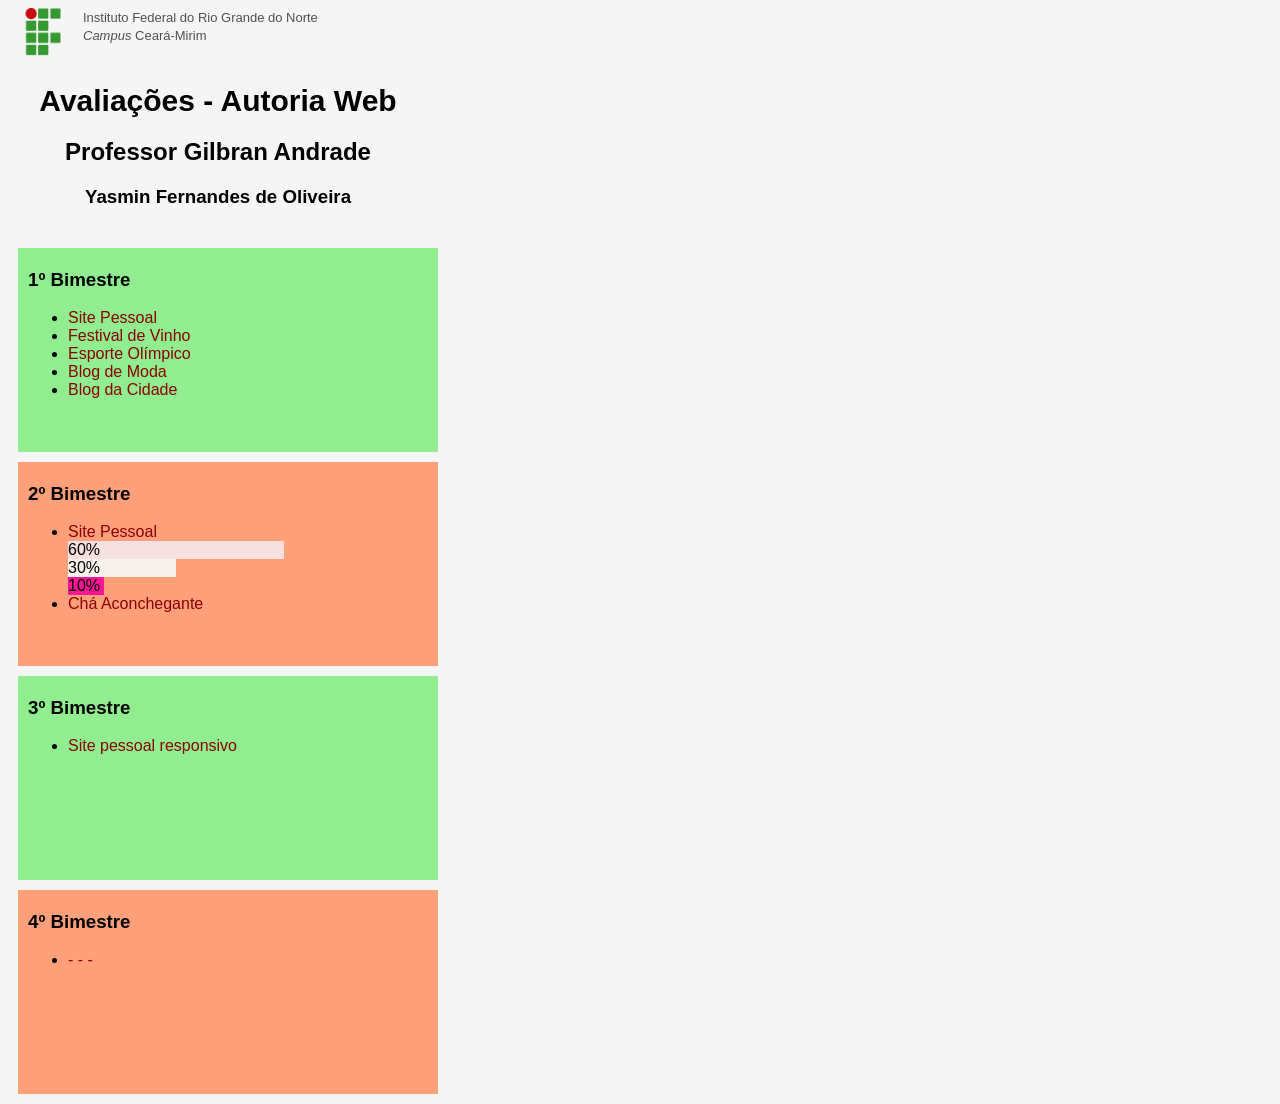
<file: index.html>
<!DOCTYPE html>
<html>
<head>
    <title>Avaliação</title>
    <link rel='stylesheet' href='style.css'>
</head>
<body>
    <div class="topo">
        <img class="logo" src="images/if_small.png">
        <span class="ifrn">Instituto Federal do Rio Grande do Norte</span><br>
        <span class="ifrn"><em>Campus</em> Ceará-Mirim</span>
    </div>
    <div class="titulo">
        <h1>Avaliações - Autoria Web</h1>
        <h2>Professor Gilbran Andrade</h2>
        <h3>Yasmin Fernandes de Oliveira </h4>
    </div>
    <div class="bimestre bimImpar">
        <h3>1º Bimestre</h3>
        <ul>
            <li><a href="bimestre1/paginaPessoal/index.html" target="_blank">Site Pessoal</a></li>
            <li><a href="bimestre1/festivalDeVinho/index.html" target="_blank">Festival de Vinho</a></li>
            <li><a href="bimestre1/esporteOlimpico/index.html" target="_blank">Esporte Olímpico</a></li>
            <li><a href="bimestre1/blogDeModa/index.html" target="_blank">Blog de Moda</a></li>
            <li><a href="bimestre1/blogDaCidade/index.html" target="_blank">Blog da Cidade</a></li>
        </ul>
    </div>
    <div class="bimestre bimPar">
        <h3>2º Bimestre</h3>
        <ul>
            <li><a href="bimestre2/paginaPessoal/index.html" target="_blank">Site Pessoal</a>
                <div class="cor1">60%</div>
                <div class="cor2">30%</div>
                <div class="cor3">10%</div>
                <li><a href="bimestre2/chaAconchegante/index.html" target="_blank">Chá Aconchegante</a>
            </li>
            
        </ul>
        
    </div>
    <div class="bimestre bimImpar">
        <h3>3º Bimestre</h3>
        <ul>
            <li><a href="bimestre3/pagina/index.html">Site pessoal responsivo</a></li>
        </ul>
    </div>
    <div class="bimestre bimPar">
        <h3>4º Bimestre</h3>
        <ul>
            <li><a href="#">- - -</a></li>
        </ul>
    </div>
</body>
</html>
</file>
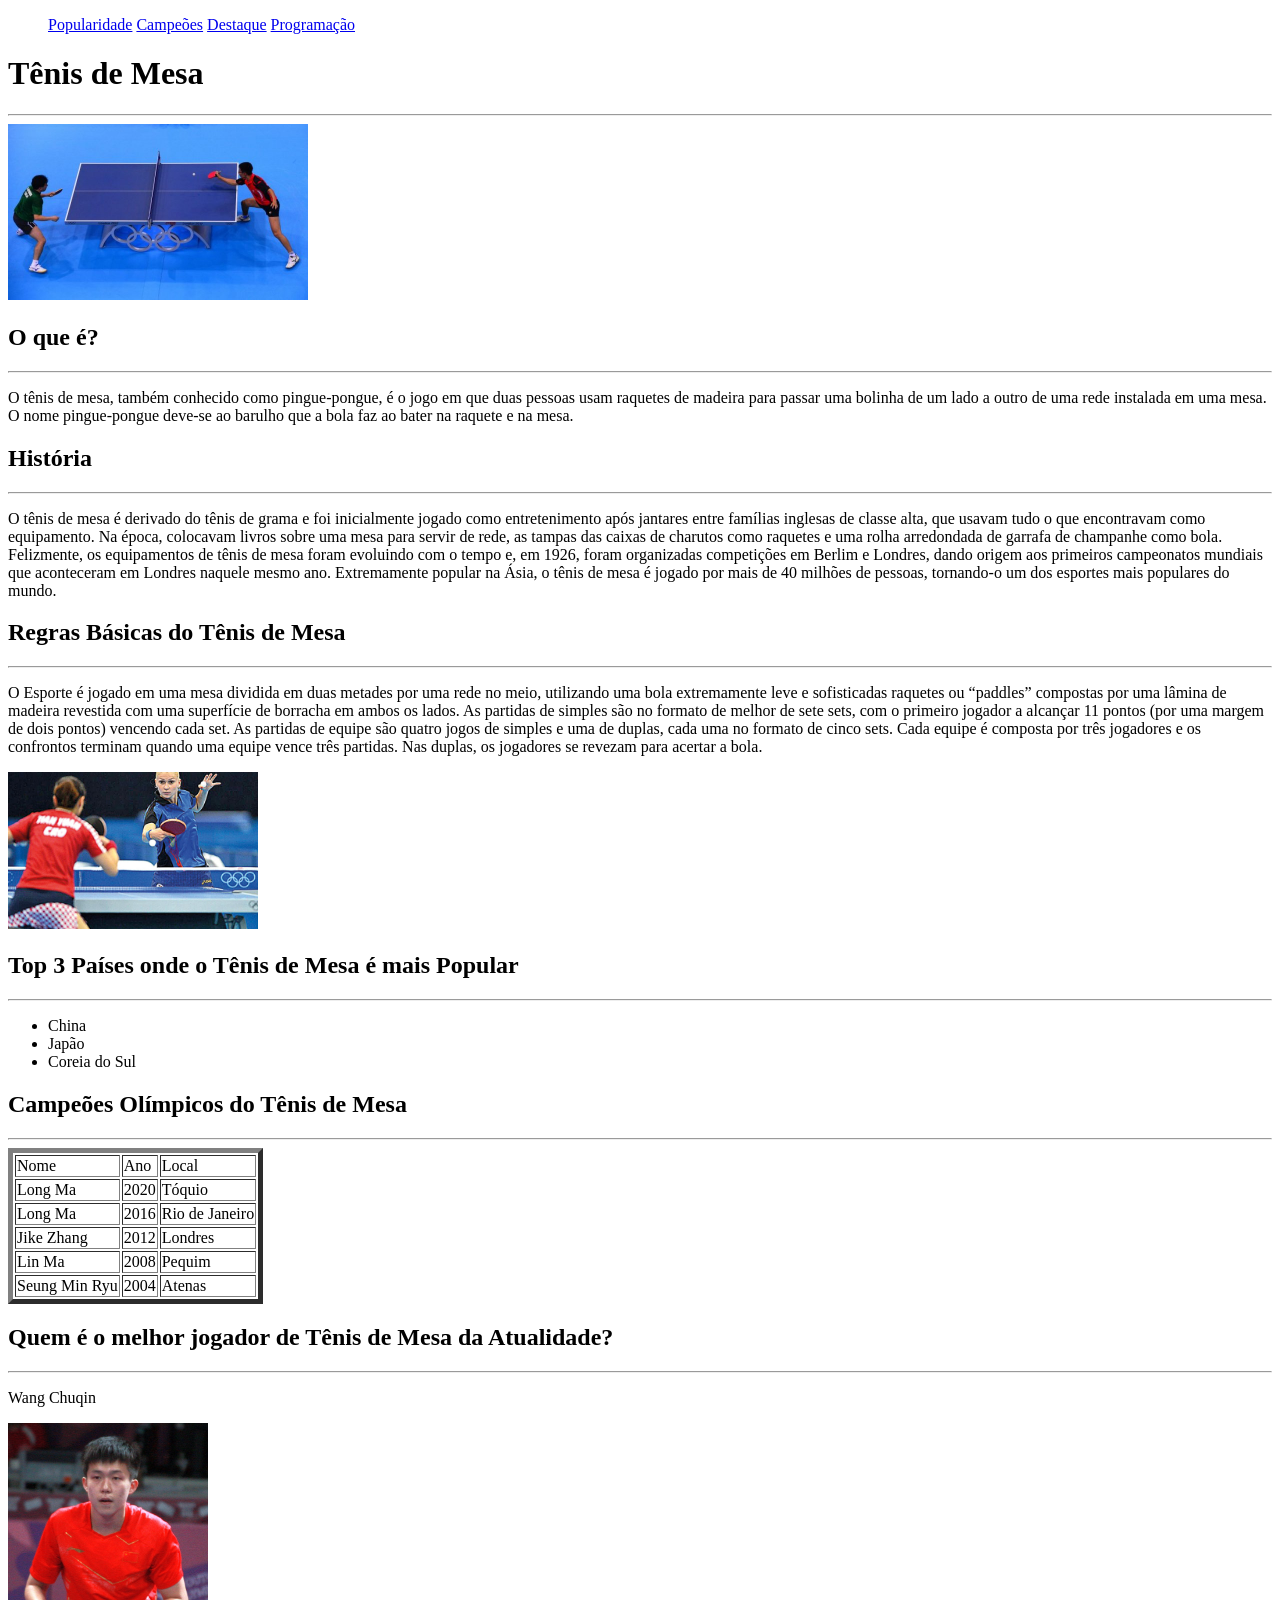
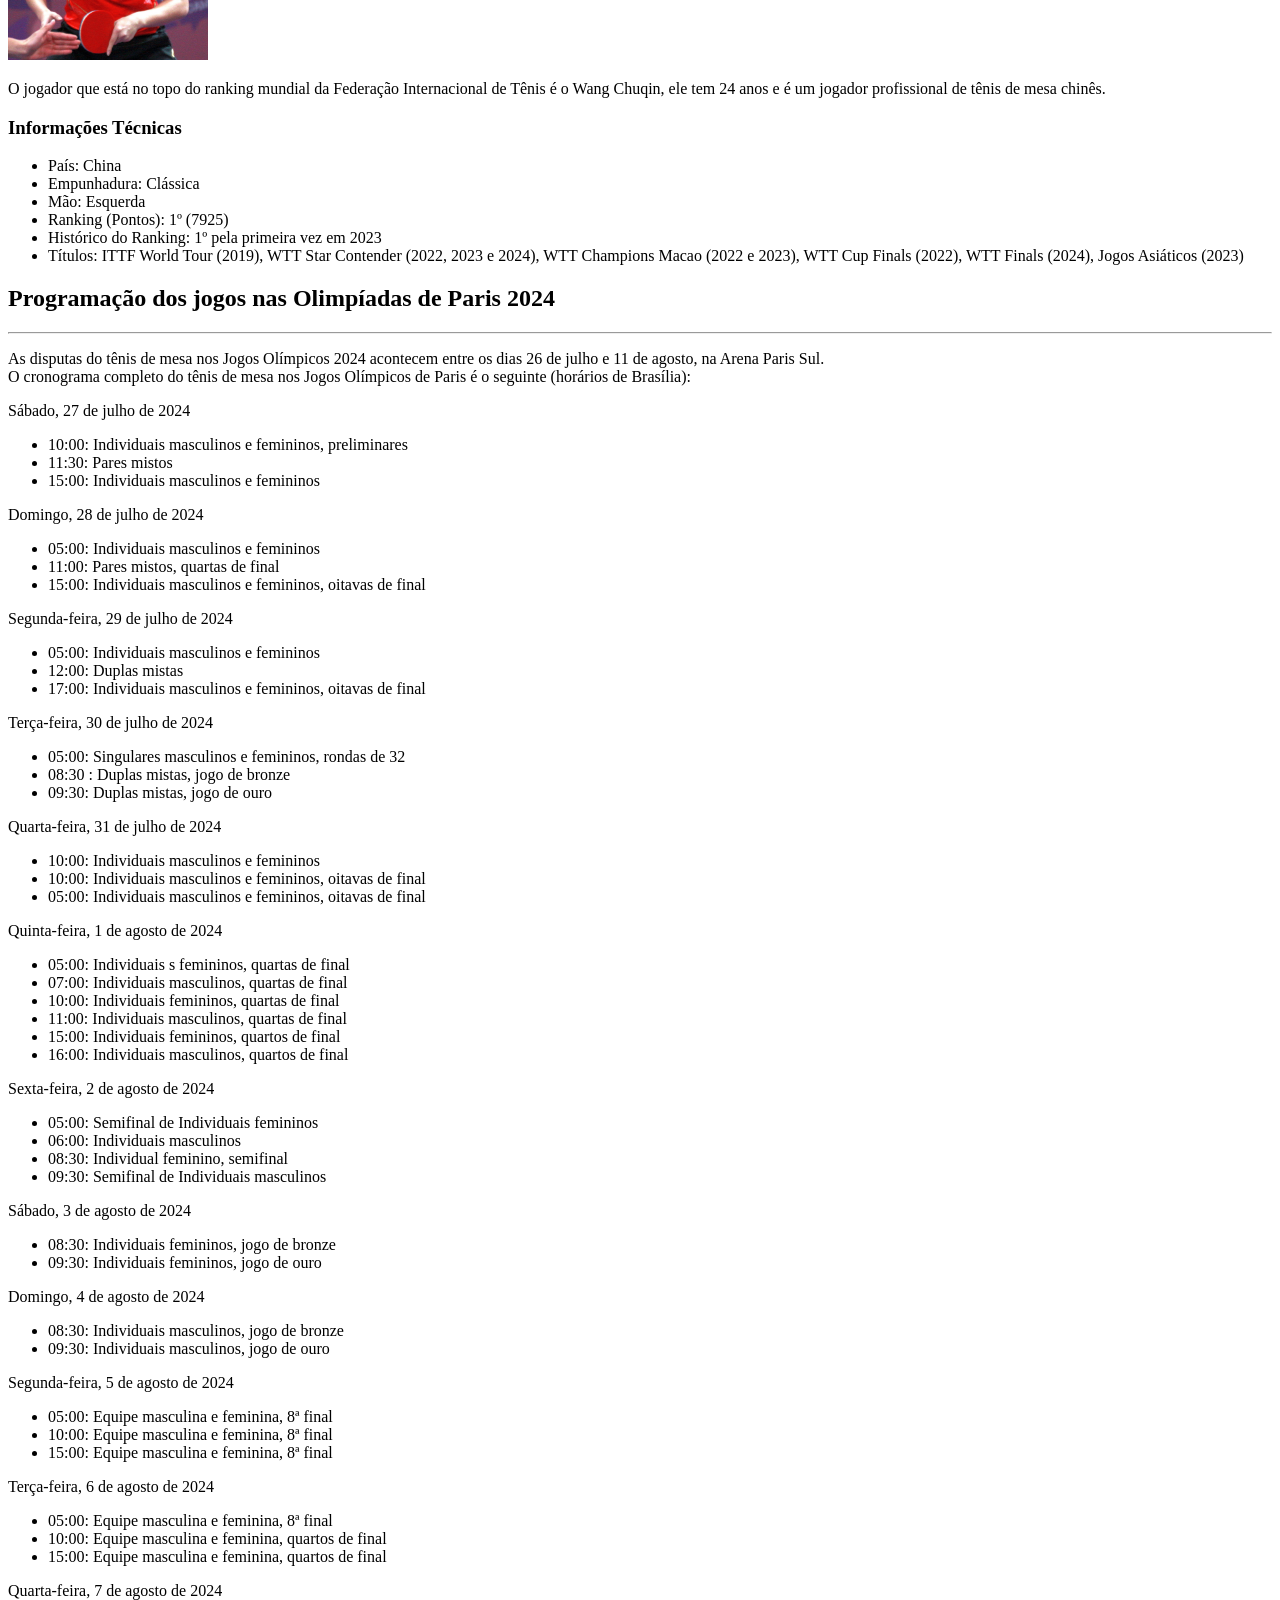
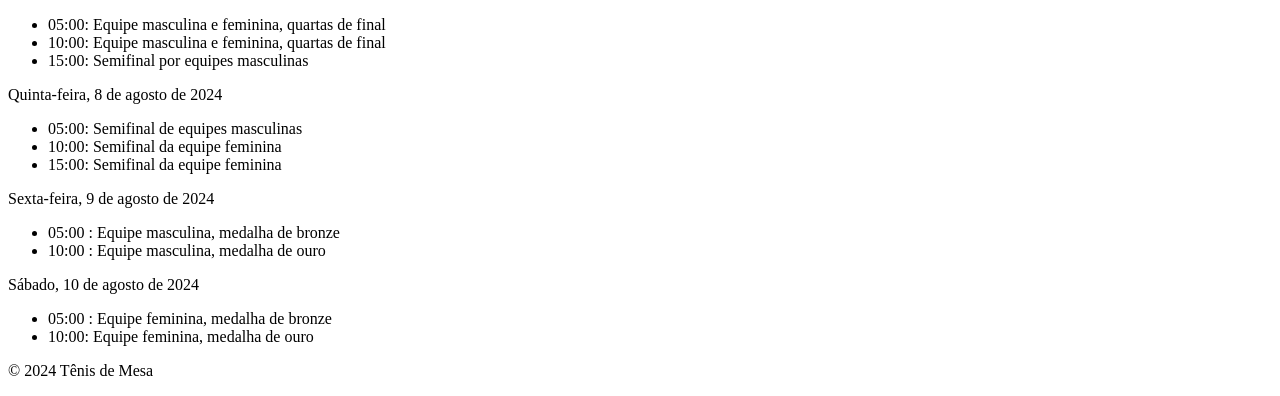
<file: bimestre1/esporteOlimpico/index.html>
<!DOCTYPE html>
<html lang="pt-br">
<head>
    <meta charset="UTF-8">
    <meta name="viewport" content="width=device-width, initial-scale=1.0">
    <title>Tênis de Mesa</title>
</head>
<body>
    <nav>
        <ul>
            <a href="#popularidade">Popularidade</a>
            <a href="#campeoes">Campeões</a>
            <a href="#destaque">Destaque</a>
            <a href="#programacao">Programação</a>
        </ul>
    </nav>
    <header>
        <h1>Tênis de Mesa</h1> 
    </header>
    <hr>
    <img src="tenisdemesa.jpg" alt="ping-pong" width="300px">

        
    <section>
        <h2>O que é?</h2>
    <hr>
    <p>O tênis de mesa, também conhecido como pingue-pongue, é o jogo em que duas pessoas usam raquetes 
        de madeira para passar uma bolinha de um lado a outro de uma rede instalada em uma mesa. 
        O nome pingue-pongue deve-se ao barulho que a bola faz ao bater na raquete e na mesa.
    </p>
    </section>
    
    <section>
        <h2>História</h2>
        <hr>
        <p>O tênis de mesa é derivado do tênis de grama e foi inicialmente jogado como entretenimento após jantares entre
             famílias inglesas de classe alta, que usavam tudo o que encontravam como equipamento. Na época, colocavam 
             livros sobre uma mesa para servir de rede, as tampas das caixas de charutos como raquetes e uma rolha 
             arredondada de garrafa de champanhe como bola. Felizmente, os equipamentos de tênis de mesa foram 
             evoluindo com o tempo e, em 1926, foram organizadas competições em Berlim e Londres, dando origem 
             aos primeiros campeonatos mundiais que aconteceram em Londres naquele mesmo ano. Extremamente popular
              na Ásia, o tênis de mesa é jogado por mais de 40 milhões de pessoas, tornando-o um dos esportes mais
             populares do mundo.
        </p>
    </section>

    <section>
        <h2>Regras Básicas do Tênis de Mesa</h2>
        <hr>
        <p>O Esporte é jogado em uma mesa dividida em duas metades por uma rede no meio, utilizando uma bola extremamente leve e sofisticadas raquetes ou “paddles” compostas por uma lâmina de madeira revestida com uma superfície de borracha em ambos os lados.
            As partidas de simples são no formato de melhor de sete sets, com o primeiro jogador a alcançar 11 pontos (por uma margem de dois pontos) vencendo cada set. As partidas de equipe são quatro jogos de simples e uma de duplas, cada uma no formato de cinco sets. Cada equipe é composta por três jogadores e os confrontos terminam quando uma equipe vence três partidas. Nas duplas, os jogadores se revezam para acertar a bola.</p>
            <img src="ping-pong.jpg" alt="jogo de Tênis de mesa" width="250">
    </section>

    <section id="popularidade">
        <h2>Top 3 Países onde o Tênis de Mesa é mais Popular</h2>
        <hr>
        <ul>
            <li>China</li>
            <li>Japão</li>
            <li>Coreia do Sul</li>
        </ul>
    </section>

    <section id="campeoes">
        <h2>Campeões Olímpicos do Tênis de Mesa</h2>
        <hr>
        <table border="5">
            <tr>
                <td>Nome</td>
                <td>Ano</td>
                <td>Local</td>
            </tr>
            <tr>
                <td>Long Ma</td>
                <td>2020</td>
                <td>Tóquio</td>
            </tr>
            <tr>
                <td>Long Ma</td>
                <td>2016</td>
                <td>Rio de Janeiro</td>
            </tr>
            <tr>
                <td>Jike Zhang</td>
                <td>2012</td>
                <td>Londres</td>
            </tr>
            <tr>
                <td>Lin Ma</td>
                <td>2008</td>
                <td>Pequim</td>
            
            </tr>
            <tr>
                <td>Seung Min Ryu</td>
                <td>2004</td>
                <td>Atenas</td>
            </tr>
    
        </table>
    
    </section>
    
    <section id="destaque">
        <h2>Quem é o melhor jogador de Tênis de Mesa da Atualidade?</h2>
        <hr>
        <p>Wang Chuqin</p>
        <img src="wang_chuqin.jpg" alt="Wang Chuqin" width="200">
        <p>
            O jogador que está no topo do ranking mundial da Federação Internacional de Tênis é o Wang Chuqin,
            ele tem 24 anos e é um jogador profissional de tênis de mesa chinês.
        </p>
        <h3>Informações Técnicas</h3>
        <ul>
            <li>País: China</li>
            <li>Empunhadura: Clássica</li>
            <li>Mão: Esquerda</li>
            <li>Ranking (Pontos): 1º (7925)</li>
            <li>Histórico do Ranking: 1º pela primeira vez em 2023</li>
            <li>Títulos: ITTF World Tour (2019), WTT Star Contender (2022, 2023 e 2024), WTT Champions Macao (2022 e 2023), WTT Cup Finals (2022), WTT Finals (2024), Jogos Asiáticos (2023)</li>
            </ul>

    </section>

    <section id="programacao">
        <h2>Programação dos jogos nas Olimpíadas de Paris 2024</h2>
        <hr>
        <p>As disputas do tênis de mesa nos Jogos Olímpicos 2024 acontecem entre os dias 26 de julho e 11 de agosto, na Arena Paris Sul.<br>
            O cronograma completo do tênis de mesa nos Jogos Olímpicos de Paris é o seguinte (horários de Brasília):</p>
        <p>Sábado, 27 de julho de 2024</p> 
    <ul>  
        <li>10:00: Individuais masculinos e femininos, preliminares</li>
        <li>11:30: Pares mistos</li>
        <li>15:00: Individuais masculinos e femininos</li>
    </ul>
    <p>Domingo, 28 de julho de 2024</p>
    <ul>
        <li>05:00: Individuais masculinos e femininos</li>
        <li>11:00: Pares mistos, quartas de final</li> 
        <li>15:00: Individuais masculinos e femininos, oitavas de final</li>
    </ul>
    <p>Segunda-feira, 29 de julho de 2024</p>
    <ul>
        <li>05:00: Individuais masculinos e femininos</li>
        <li>12:00: Duplas mistas</li>
        <li>17:00: Individuais masculinos e femininos, oitavas de final</li>
    </ul>
    <p>Terça-feira, 30 de julho de 2024</p>
    <ul>
        <li>05:00: Singulares masculinos e femininos, rondas de 32</li>
        <li>08:30 : Duplas mistas, jogo de bronze</li>
        <li>09:30: Duplas mistas, jogo de ouro</li>
    </ul>
    <p>Quarta-feira, 31 de julho de 2024</p>
    <ul>
        <li>10:00: Individuais masculinos e femininos</li>
        <li>10:00: Individuais masculinos e femininos, oitavas de final</li>
        <li>05:00: Individuais masculinos e femininos, oitavas de final</li>
    </ul>
    <p>Quinta-feira, 1 de agosto de 2024</p>
    <ul>
        <li>05:00: Individuais s femininos, quartas de final</li>
        <li>07:00: Individuais masculinos, quartas de final</li>
        <li>10:00: Individuais femininos, quartas de final</li>
        <li>11:00: Individuais masculinos, quartas de final</li>
        <li>15:00: Individuais femininos, quartos de final</li>
        <li>16:00: Individuais masculinos, quartos de final</li>
    </ul>
    <p>Sexta-feira, 2 de agosto de 2024</p>
    <ul>
        <li>05:00: Semifinal de Individuais femininos</li>
        <li>06:00: Individuais masculinos</li>
        <li>08:30: Individual feminino, semifinal</li>
        <li>09:30: Semifinal de Individuais masculinos</li>
    </ul>
    <p>Sábado, 3 de agosto de 2024</p>
    <ul>
        <li>08:30: Individuais femininos, jogo de bronze</li>
        <li>09:30: Individuais femininos, jogo de ouro</li>
    </ul>
    <p>Domingo, 4 de agosto de 2024</p>
    <ul>
        <li>08:30: Individuais masculinos, jogo de bronze</li>
        <li>09:30: Individuais masculinos, jogo de ouro</li>
    </ul>
    <p>Segunda-feira, 5 de agosto de 2024</p>
    <ul>
        <li>05:00: Equipe masculina e feminina, 8ª final</li>
        <li>10:00: Equipe masculina e feminina, 8ª final</li>
        <li>15:00: Equipe masculina e feminina, 8ª final</li>
    </ul>
    <p>Terça-feira, 6 de agosto de 2024</p>
    <ul>
        <li>05:00: Equipe masculina e feminina, 8ª final</li>
        <li>10:00: Equipe masculina e feminina, quartos de final</li>
        <li>15:00: Equipe masculina e feminina, quartos de final</li>
    </ul>
    <p>Quarta-feira, 7 de agosto de 2024</p>
    <ul>
        <li>05:00: Equipe masculina e feminina, quartas de final</li>
        <li>10:00: Equipe masculina e feminina, quartas de final</li>
        <li>15:00: Semifinal por equipes masculinas</li>
    </ul>
    <p>Quinta-feira, 8 de agosto de 2024</p>
    <ul>
        <li>05:00: Semifinal de equipes masculinas</li>
        <li>10:00: Semifinal da equipe feminina</li>
        <li>15:00: Semifinal da equipe feminina</li>
    </ul>
    <p>Sexta-feira, 9 de agosto de 2024</p>
    <ul>
        <li>05:00 : Equipe masculina, medalha de bronze</li>
        <li>10:00 : Equipe masculina, medalha de ouro</li>
    </ul>
    <p>Sábado, 10 de agosto de 2024</p>
    <ul>
        <li>05:00 : Equipe feminina, medalha de bronze</li>
        <li>10:00: Equipe feminina, medalha de ouro</li>
    </ul>

    </section>

    <footer>
        <p>&copy; 2024 Tênis de Mesa</p>
    </footer>
</body>
</html>
</file>
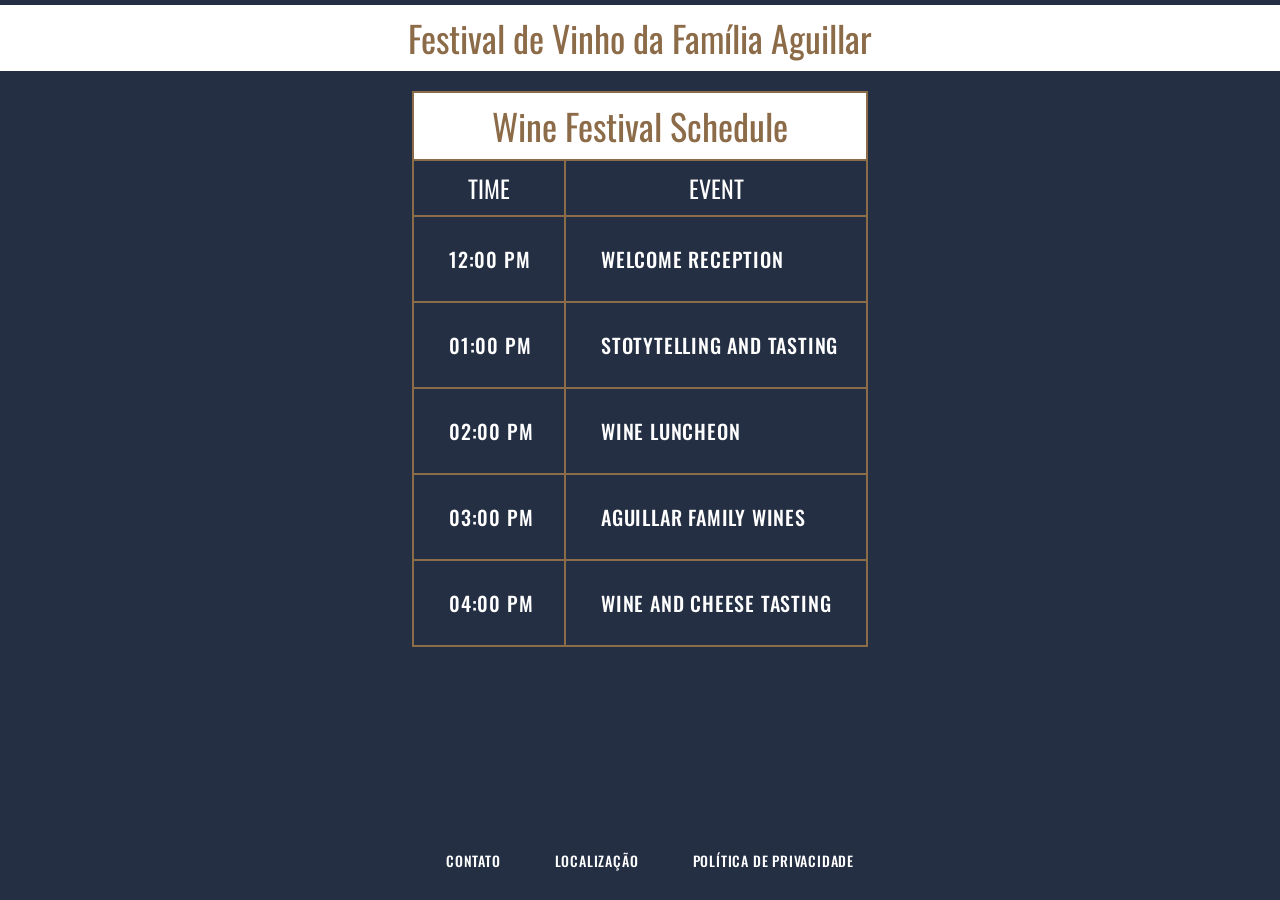
<file: bimestre1/festivalDeVinho/index.html>
<!DOCTYPE html>
<html>

<head>
  <meta charset="utf-8">
  <title>Festival de Vinho da Família Aguillar</title>
  <link rel="stylesheet" type="text/css" href="reset.css" />
  <link rel="stylesheet" type="text/css" href="style.css" />
  <link href="https://fonts.googleapis.com/css?family=Oswald" rel="stylesheet">
</head>

<body>
  <header>
    <h1>Festival de Vinho da Família Aguillar</h1>
  </header>
  
  <div class="container">
    <table>
        <thead>
            <tr>
                <th colspan="2">
                    <h1>Wine Festival Schedule</h1>
                </th>
            </tr>
            <tr>
                <th><h2>Time</h2></th>
                <th><h2>Event</h2></th>
            </tr>
        </thead>
        <tbody>
            <tr>
                <td class="left">
                    <h3>12:00 PM</h3>
                </td>
                <td>
                    <h3>Welcome Reception</h3>
                </td>
            </tr>
            <tr>
                <td class="left">
                    <h3>01:00 PM</h3>
                </td>
                <td>
                    <h3>Stotytelling and Tasting</h3>
                </td>
            </tr>
            <tr>
                <td class="left">
                    <h3>02:00 PM</h3>
                </td>
                <td>
                    <h3>Wine Luncheon</h3>
                </td>
            </tr>
            <tr>
                <td class="left">
                    <h3>03:00 PM</h3>
                </td>
                <td>
                    <h3>Aguillar Family Wines</h3>
                </td>
            </tr>
            <tr>
                <td class="left">
                    <h3>04:00 PM</h3>
                </td>
                <td>
                    <h3>Wine and Cheese Tasting</h3>
                </td>
            </tr>

        </tbody>
            
        </body>
    </table>

  </div>
  
  <footer>
    <h3>Contato</h3>
    <h3>Localização</h3>
    <h3>Política de Privacidade</h3>
  </footer>
</body>

</html>
</file>
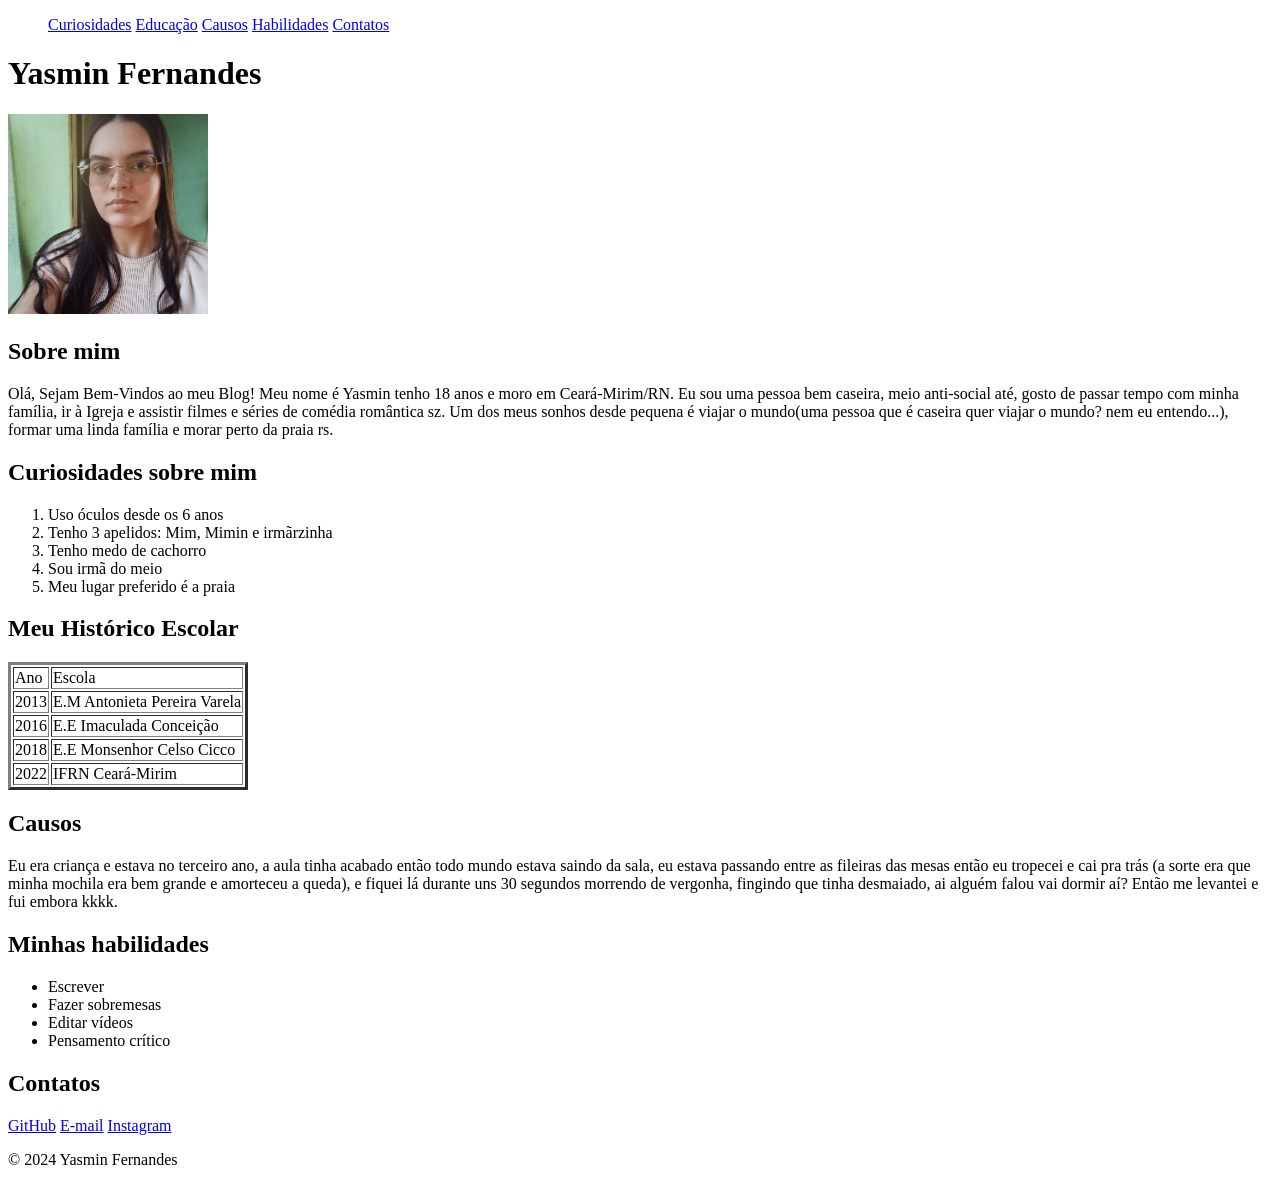
<file: bimestre1/paginaPessoal/index.html>
<!DOCTYPE html>
<html lang="en">
<head>
    <meta charset="UTF-8">
    <meta name="viewport" content="width=device-width, initial-scale=1.0">
    <title>Yasmin Fernandes</title>
</head>
<body>
    <nav>
        <ul>
            <a href="#curiosidades">Curiosidades</a>
            <a href="#historico">Educação</a>
            <a href="#causos">Causos</a>
            <a href="#habilidades">Habilidades</a>
            <a href="#contatos">Contatos</a>
        </ul>
    </nav>
    <header>
        <h1>Yasmin Fernandes</h1>
        <img src="minhafoto.jpg" alt="Yasmin" width="200">
    </header>

    <section>
        <h2>
            Sobre mim
        </h2>
        <p>Olá, Sejam Bem-Vindos ao meu Blog! Meu nome é Yasmin tenho 18 anos e moro em Ceará-Mirim/RN. Eu sou uma pessoa bem caseira, meio anti-social até,  gosto de passar tempo com minha família, ir à Igreja e assistir filmes e séries de comédia romântica sz. Um dos meus sonhos desde pequena é viajar o mundo(uma pessoa que é caseira quer viajar o mundo? nem eu entendo...), formar uma linda família e morar perto da praia rs.</p>

    </section>

    <section id="curiosidades">
        <h2>Curiosidades sobre mim </h2>
        <ol>
            <li>Uso óculos desde os 6 anos</li>
            <li>Tenho 3 apelidos: Mim, Mimin e irmãrzinha</li>
            <li>Tenho medo de cachorro</li>
            <li>Sou irmã do meio</li>
            <li>Meu lugar preferido é a praia</li>
        </ol>

    </section>

    <section id="historico">
        <h2>Meu Histórico Escolar</h2>
        <table border="3">
            <tr>
                <td>Ano</td>
                <td>Escola</td>
            </tr>
            <tr>
                <td>2013</td>
                <td>E.M Antonieta Pereira Varela</td>
                
            </tr>
            <tr>
                <td>2016</td>
                <td>E.E Imaculada Conceição</td>
            </tr>
            <tr>
                <td>2018</td>
                <td>E.E Monsenhor Celso Cicco</td>
            </tr>
            <tr>
                <td>2022</td>
                <td>IFRN Ceará-Mirim</td>
            </tr>

        </table>

    </section>
    <section id="causos">
        <h2>Causos</h2>
        <p>
            Eu era criança e estava no terceiro ano, a aula tinha acabado então todo mundo estava saindo da sala, eu estava passando entre as fileiras das mesas então eu tropecei e cai pra trás (a sorte era que minha mochila era bem grande e amorteceu a queda), e fiquei lá durante uns 30 segundos morrendo de vergonha, fingindo que tinha desmaiado, ai alguém falou vai dormir aí? Então me levantei e fui embora kkkk.


        </p>

    </section>
    <section id="habilidades">
        <h2>Minhas habilidades</h2>
        <ul>
            <li>Escrever</li>
            <li>Fazer sobremesas</li>
            <li>Editar vídeos</li>
            <li>Pensamento crítico</li>
        </ul>

    </section>

    <section id="contatos">
        <h2>Contatos</h2>
        <a href="https://github.com/Yasminsz" target="_blank">GitHub</a>
        <a href="mailto:yasmin.oliveira@escolar.ifrn.edu.br" target="_blank">E-mail</a>
        <a href="https://www.instagram.com/yasminf.e?igsh=MXN6Y2YzZW03ZHpwdg==" target="_blank">Instagram</a>
    </section>

    <footer>
        <p>&copy; 2024 Yasmin Fernandes</p>
    </footer>
</body>
</html>
</file>
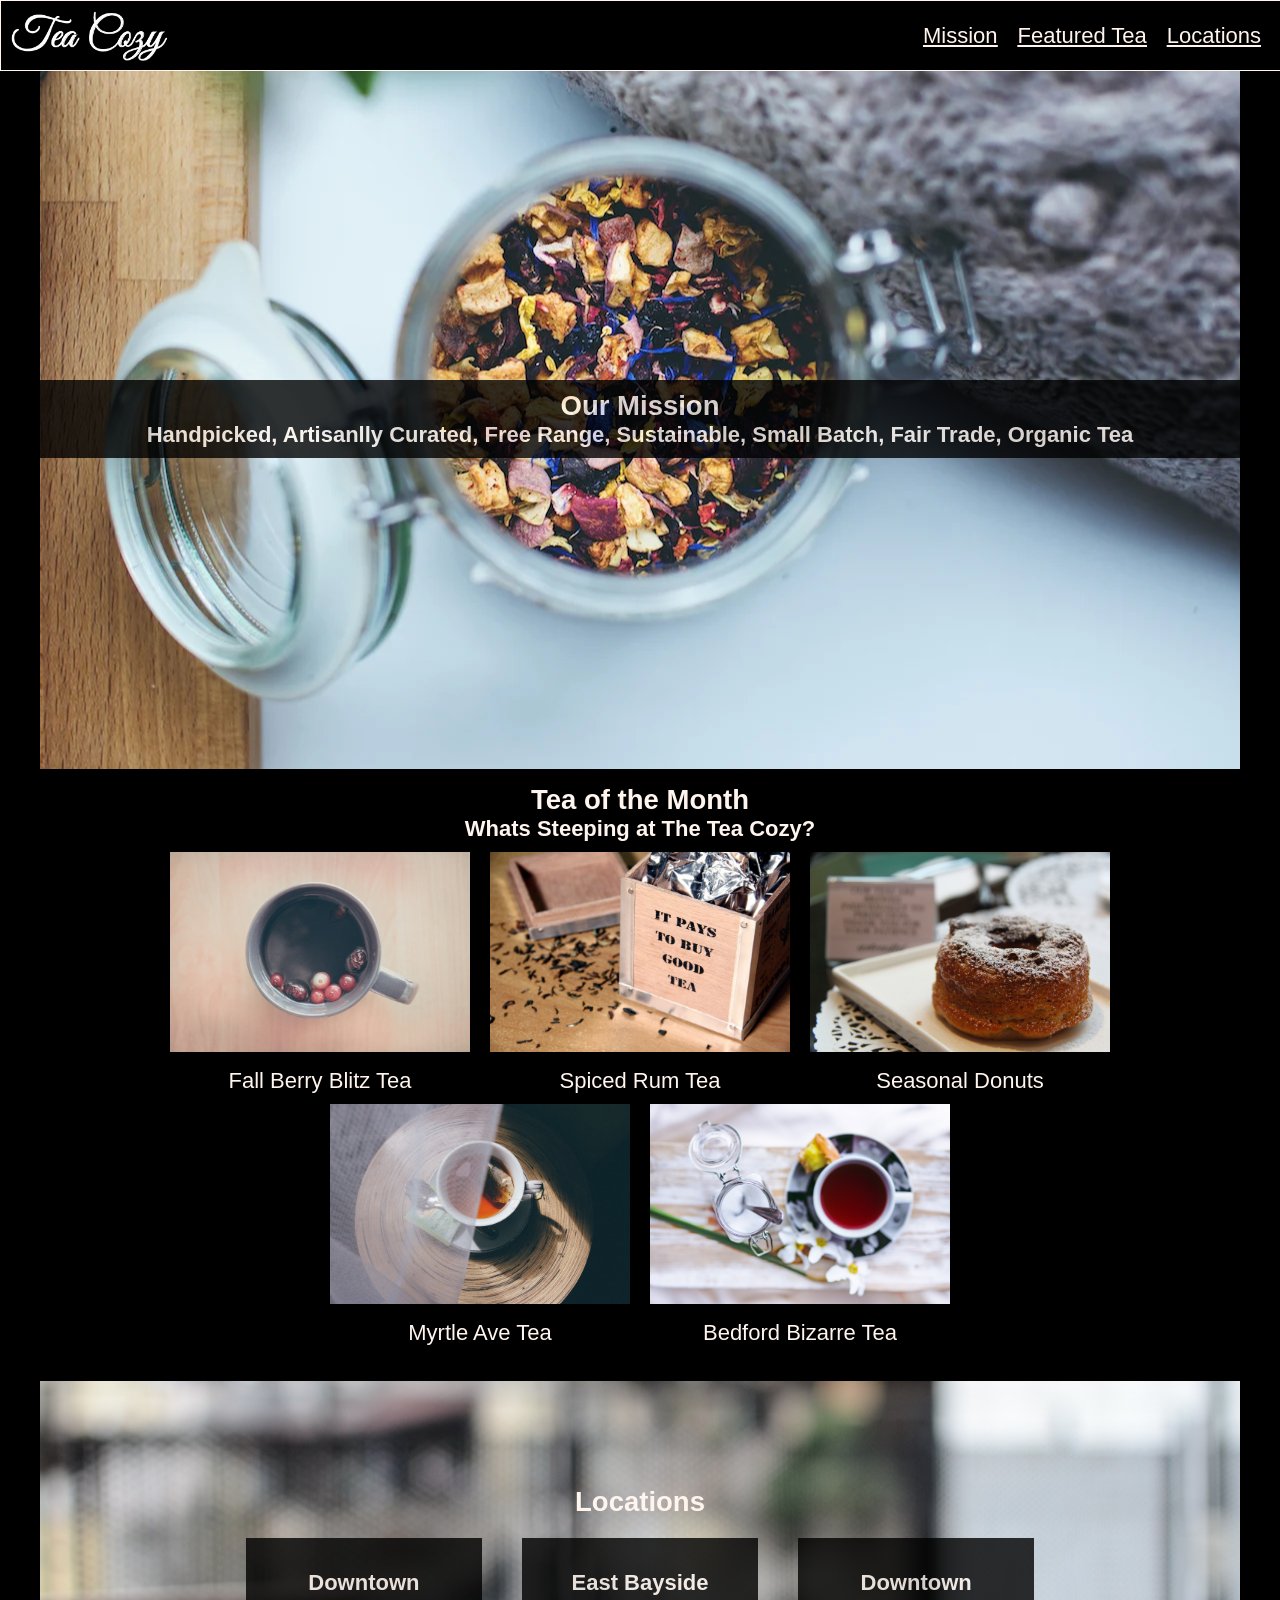
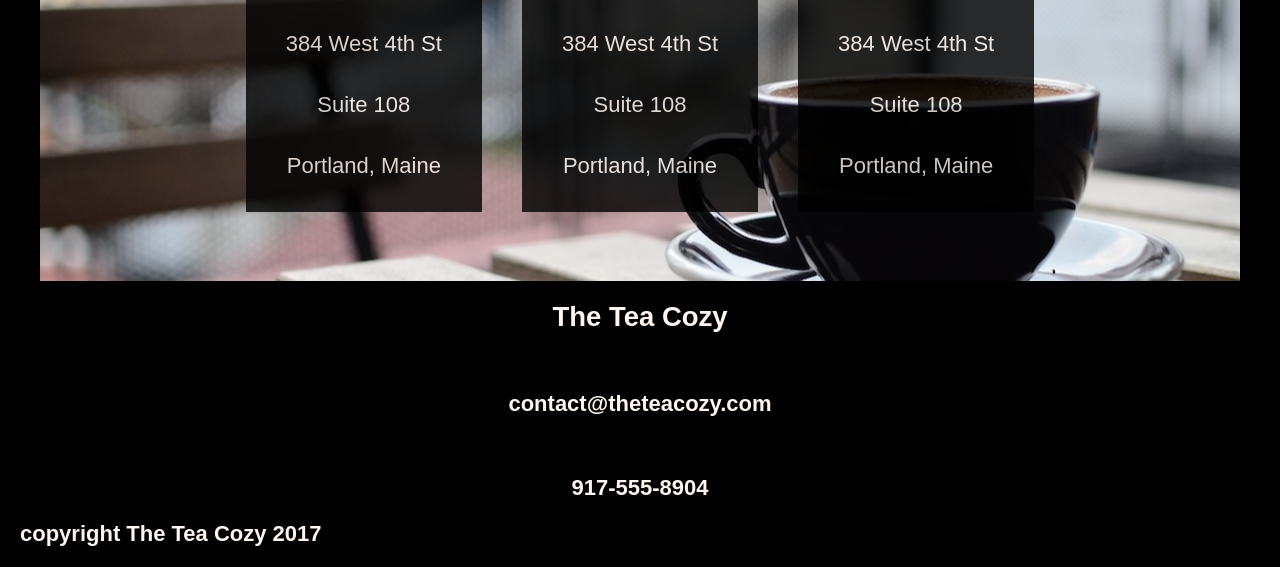
<file: bimestre2/chaAconchegante/index.html>
<!DOCTYPE html>
<html lang="en">
<head>
	<meta charset="UTF-8">
	<meta name="viewport" content="width=device-width, initial-scale=1.0">
	<title>Tea Cozy</title>
	<link rel="stylesheet" href="style.css">
</head>
<header>
    <nav>
        <img src="resources/img-tea-cozy-logo.png" alt="Tea Cosy logo">
        <ul class="nav">
            <li><a href="#mission">Mission</a></li>
            <li><a href="#tea-o-month">Featured Tea</a></li>
            <li><a href="#locations">Locations</a></li>
        </ul>
    </nav>
</header>
<body>
    <section class="mission" id="mission">
        <div>
            <h2>Our Mission</h2>
            <h4>Handpicked, Artisanlly Curated, Free Range, Sustainable, Small Batch, Fair Trade, Organic Tea</h4>
        </div>
    </section>
    <section class="tea-o-month" id="tea-o-month">
        <h2>Tea of the Month</h2>
        <h4>Whats Steeping at The Tea Cozy?</h4>
        <div class="tea-pics">
            <figure>
                <img src="resources/img-berryblitz.jpg" alt="blitz de frutas vermelhas">
                <figcaption>Fall Berry Blitz Tea</figcaption>
            </figure>
            <figure>
                <img src="resources/img-spiced-rum.webp" alt="rum temperado">
                <figcaption>Spiced Rum Tea</figcaption>
            </figure>
            <figure>
                <img src="resources/img-donut.jpg" alt="donut">
                <figcaption>Seasonal Donuts</figcaption>
            </figure>
            <figure>
                <img src="resources/img-myrtle-ave.jpg" alt="Chá Myrtle Ave">
                <figcaption>Myrtle Ave Tea</figcaption>
            </figure>
            <figure>
                <img src="resources/img-bedford-bizarre.jpg" alt="Chá Bizarro Bedford">
                <figcaption>Bedford Bizarre Tea</figcaption>
            </figure>
        </div>
    </section>
    <section class="Locations" id="locations">
            <h2 id="special">Locations</h2>
            <div class="locations-container">
                <div class="locations-info">
                    <h3>Downtown</h3>
                    <p>384 West 4th St</p>
                    <p>Suite 108</p>
                    <p>Portland, Maine</p>
                </div>
                <div class="locations-info">
                    <h3>East Bayside</h3>
                    <p>384 West 4th St</p>
                    <p>Suite 108</p>
                    <p>Portland, Maine</p>
                </div>
                <div class="locations-info">
                    <h3>Downtown</h3>
                    <p>384 West 4th St</p>
                    <p>Suite 108</p>
                    <p>Portland, Maine</p>
                </div>
            </div>
    </section>
</body>
<footer>
    <div>
        <h2>The Tea Cozy</h2>
        <h5>contact@theteacozy.com</h5>
        <h5>917-555-8904</h5>
    </div>
    <h5 id="copyright" >copyright The Tea Cozy 2017</h5>
</footer>
</html>
</file>
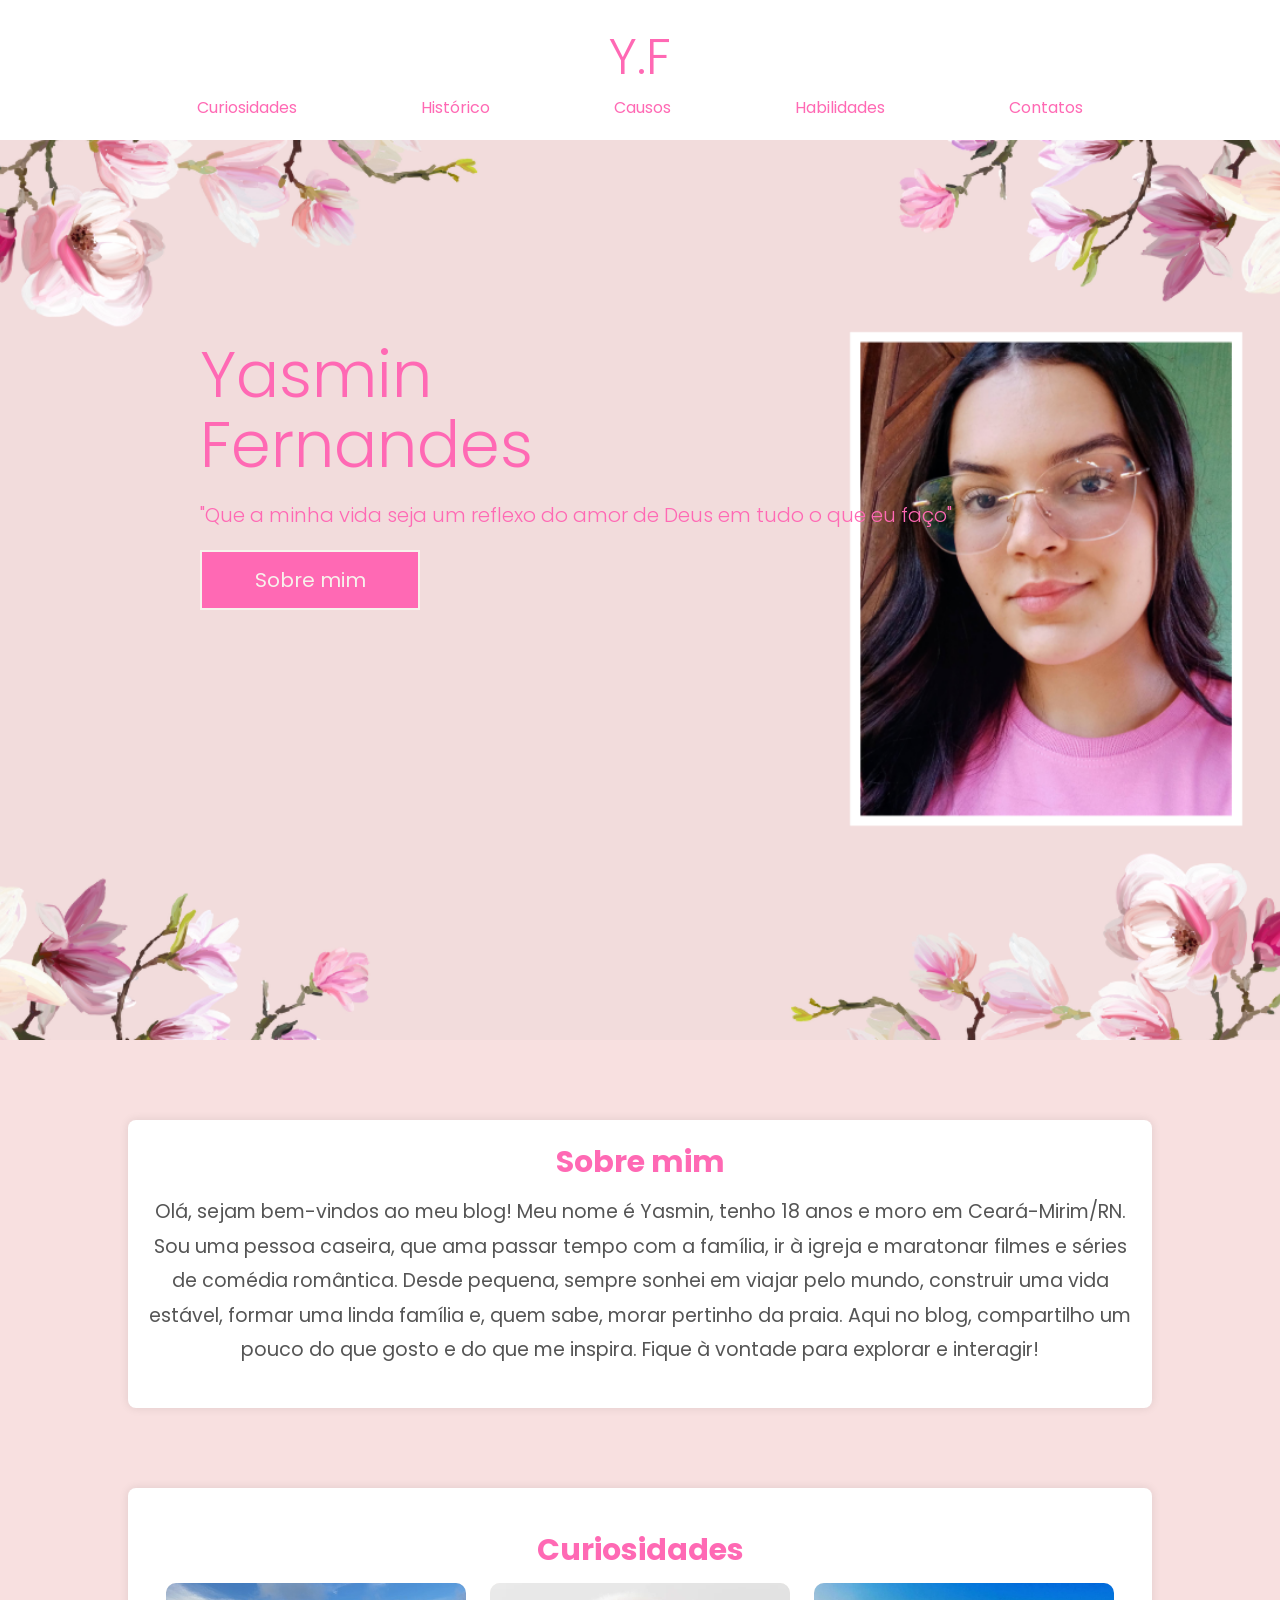
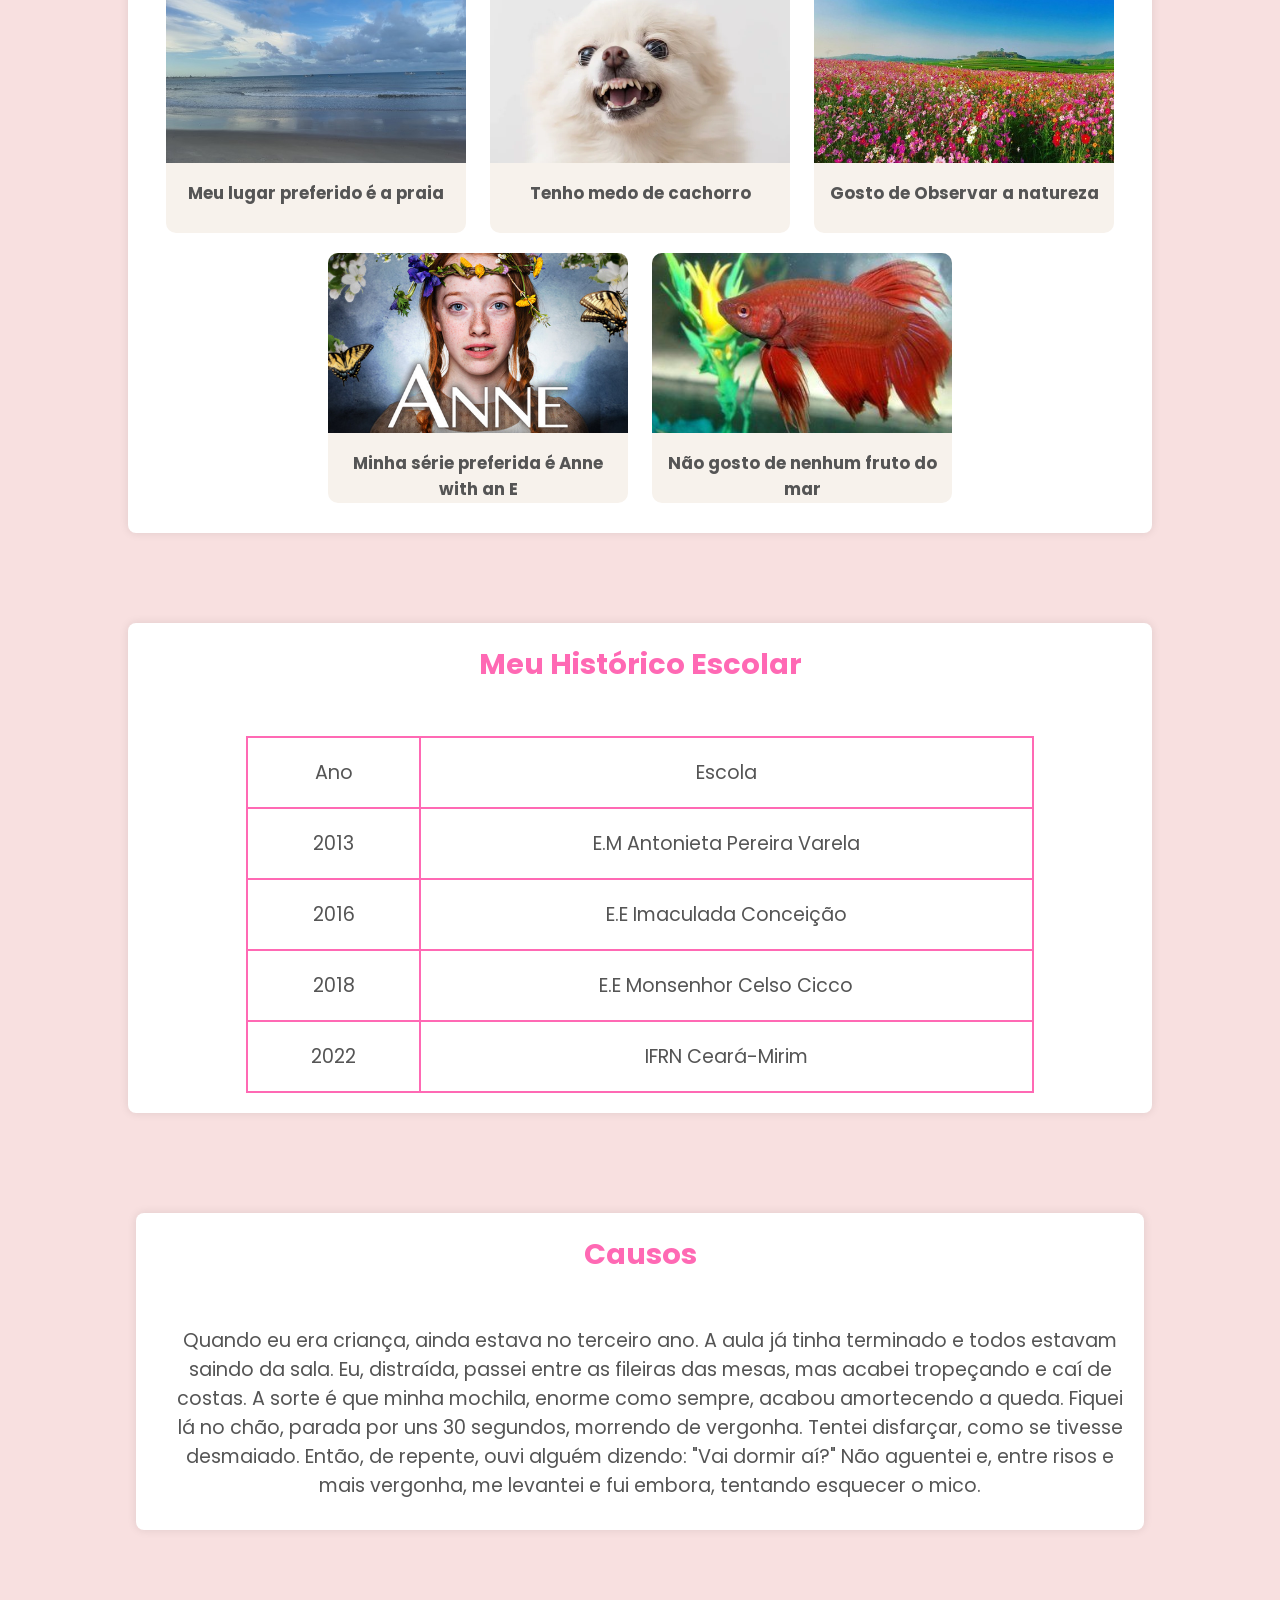
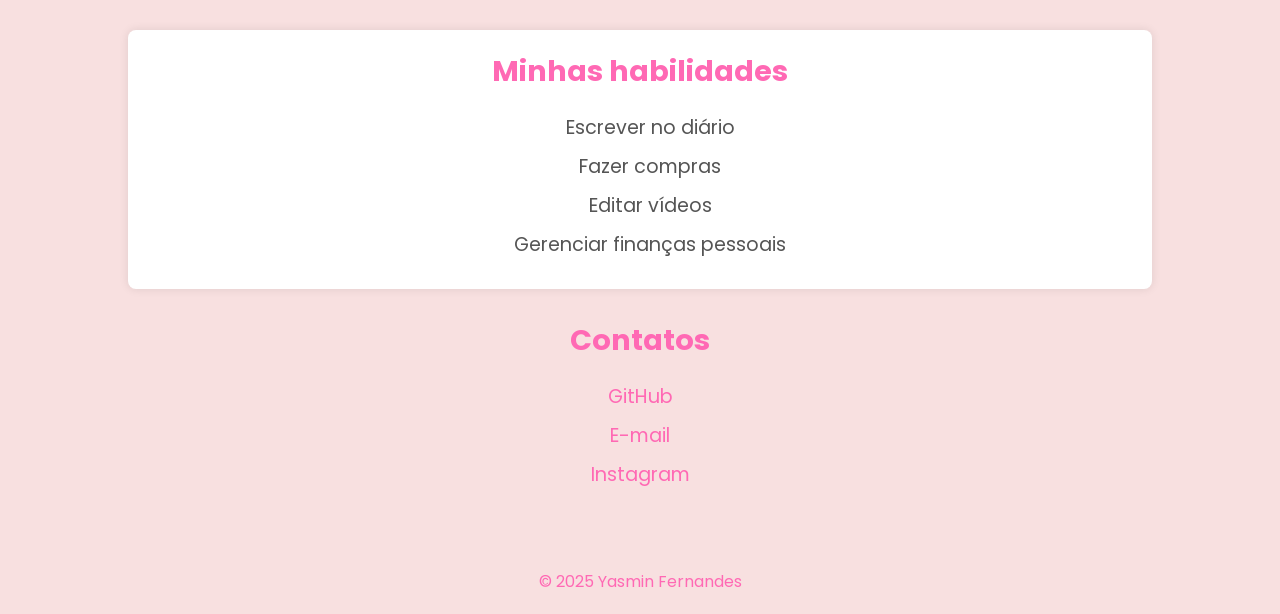
<file: bimestre2/paginaPessoal/index.html>
<!DOCTYPE html>
<html lang="pt">
<head>
    <meta charset="UTF-8">
    <meta name="viewport" content="width=device-width, initial-scale=1.0">
    <title>Yasmin Fernandes</title>
    <link rel="stylesheet" href="style.css">
    <!--Google Fontes-->
    <link rel="preconnect" href="https://fonts.googleapis.com">
    <link rel="preconnect" href="https://fonts.gstatic.com" crossorigin>
    <link href="https://fonts.googleapis.com/css2?family=Poppins:ital,wght@0,100;0,200;0,300;0,400;0,500;0,600;0,700;0,800;0,900;1,100;1,200;1,300;1,400;1,500;1,600;1,700;1,800;1,900&display=swap" rel="stylesheet">
    <!--/Google Fontes-->
</head>
<body>
    <header>
        
        <section class="menu-desktop">
                
            <nav>
                <h1>Y.F</h1>
                <a href="#curiosidades">Curiosidades</a>
                <a href="#historico">Histórico</a>
                <a href="#causos">Causos</a>
                <a href="#habilidades">Habilidades</a>
                <a href="#contatos">Contatos</a>
                    
            </nav>

        </section>

        
    </header>
    <section class="hero-site">
        <div class="hero">

            <div class="txt-hero">

                <h1>Yasmin<span>Fernandes</span></h1>
                <p>"Que a minha vida seja um reflexo do amor de Deus em tudo o que eu faço"

                </p>
                <a href="#sobre">
                    <button>Sobre mim</button>
                </a>
            </div>
        </div>
    </section>

    <section class="sobre" id="sobre">
        <div class="interface">

            <div class="txt-sobre">
                <h1>Sobre mim</h1>
                <p>Olá, sejam bem-vindos ao meu blog! 
                    Meu nome é Yasmin, tenho 18 anos e moro em Ceará-Mirim/RN. Sou uma pessoa caseira, que ama passar tempo com a família, ir à igreja e maratonar filmes e séries de comédia romântica.
                    Desde pequena, sempre sonhei em viajar pelo mundo, construir uma vida estável, formar uma linda família e, quem sabe, morar pertinho da praia. 
                    Aqui no blog, compartilho um pouco do que gosto e do que me inspira. Fique à vontade para explorar e interagir!</p>
            </div>
        </div>


    </section>

    <section class="card" id="curiosidades">

        <div class="interface">

            <h1>Curiosidades</h1>

            <article class="card-container">
            
                <div class="img-card">
                    <img src="imagens/praia.jpg" alt="">
                </div>
                <div class="txt-card">
                    <h3>Meu lugar preferido é a praia</h3>
                </div>

            </article>

            <article class="card-container">
                <div class="img-card">
                    <img src="imagens/cao.jpg" alt="cachorro">
                </div>

                <div class="txt-card">
                    <h3>Tenho medo de cachorro</h3>
                </div>
                <div class="img-card">

            </article>

            <article class="card-container">
            
                <div class="img-card">
                    <img src="imagens/natureza.jpg" alt="natureza">
                </div>
                <div class="txt-card">
                    <h3>Gosto de Observar a natureza</h3>
                </div>

            </article>

            <article class="card-container">
                <div class="img-card">
                    <img src="imagens/serie_anne.jpg" alt="serie">
                </div>
                <div class="txt-card">
                    <h3>Minha série preferida é Anne with an E</h3>
                </div>

            </article>

            <article class="card-container">
               
                <div class="img-card">
                    <img src="imagens/peixe.jpg" alt="frutosdomar">
                </div>
                <div class="txt-card">
                    <h3>Não gosto de nenhum fruto do mar</h3>
                </div>

            </article>
        </div>
    </section>


    <section class="tabela" id="historico">
        <div class="interface">

            <h2>Meu Histórico Escolar</h2>
                <table class="txt-tabela">

                        <tr>
                            <td>Ano</td>
                            <td>Escola</td>
                        </tr>
                        <tr>
                            <td>2013</td>
                            <td>E.M Antonieta Pereira Varela</td>
                            
                        </tr>
                        <tr>
                            <td>2016</td>
                            <td>E.E Imaculada Conceição</td>
                        </tr>
                        <tr>
                            <td>2018</td>
                            <td>E.E Monsenhor Celso Cicco</td>
                        </tr>
                        <tr>
                            <td>2022</td>
                            <td>IFRN Ceará-Mirim</td>
                        </tr>
            
                    </table>
                </div>
    </section>

    <section class="causos" id="causos">
        <div class="interface">
            <h2>Causos</h2>
        <p>
            Quando eu era criança, ainda estava no terceiro ano. A aula já tinha terminado e todos estavam saindo da sala. Eu, distraída, passei entre as fileiras das mesas, mas acabei tropeçando e caí de costas. A sorte é que minha mochila, enorme como sempre, acabou amortecendo a queda. Fiquei lá no chão, parada por uns 30 segundos, morrendo de vergonha. Tentei disfarçar, como se tivesse desmaiado. Então, de repente, ouvi alguém dizendo: "Vai dormir aí?" Não aguentei e, entre risos e mais vergonha, me levantei e fui embora, tentando esquecer o mico.
        </p>
        </div>

    </section>

    <section class="skill" id="habilidades">

        <div class="interface">

            <h2>Minhas habilidades</h2>
        <ul>

            <li>Escrever no diário</li>
            <li>Fazer compras</li>
            <li>Editar vídeos</li>
            <li>Gerenciar finanças pessoais</li> 

        </ul>

        </div>
    </section>

    <section id="contatos">
        <h2>Contatos</h2>
        <a href="https://github.com/Yasminsz" target="_blank">GitHub</a>
        <a href="mailto:yasmin.oliveira@escolar.ifrn.edu.br" target="_blank">E-mail</a>
        <a href="https://www.instagram.com/yasminf.e?igsh=MXN6Y2YzZW03ZHpwdg==" target="_blank">Instagram</a>
    </section>

    <footer>
        <p>&copy; 2025 Yasmin Fernandes</p>
    </footer>





</body>
</html>
</file>
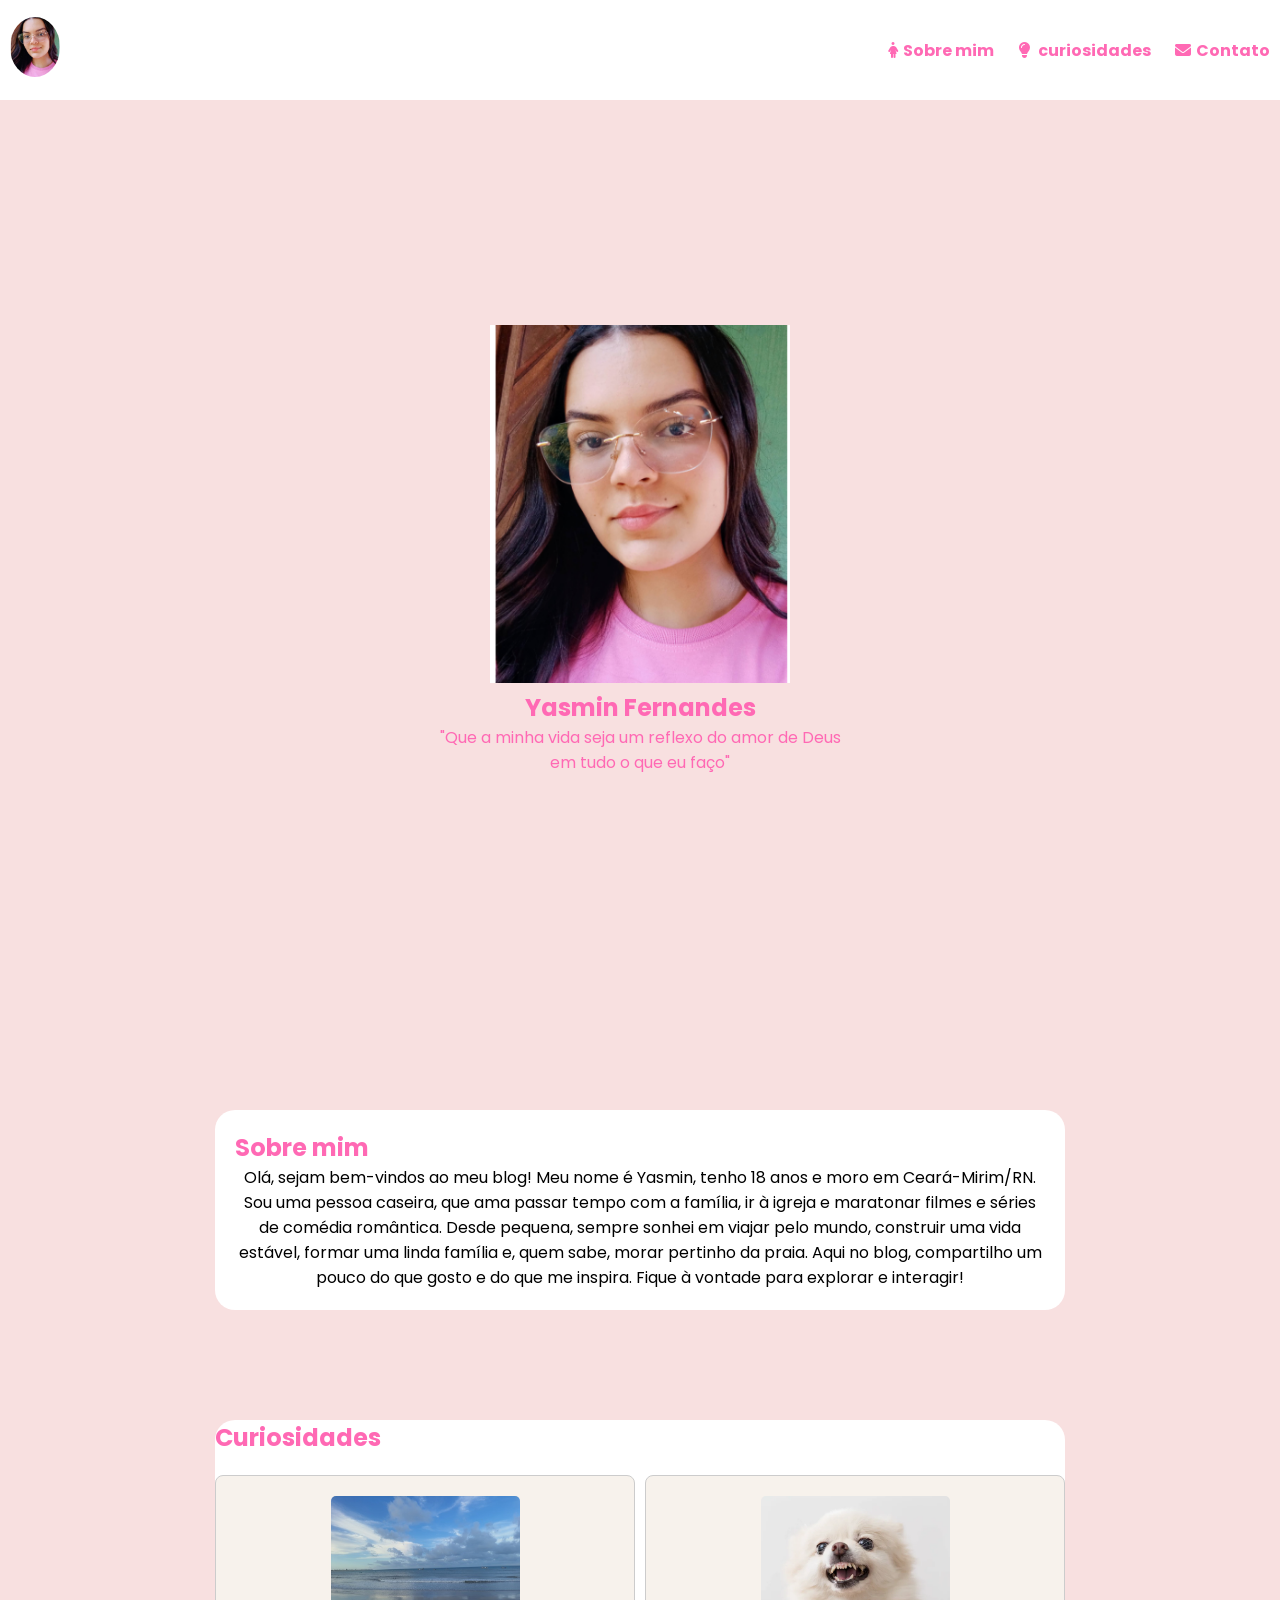
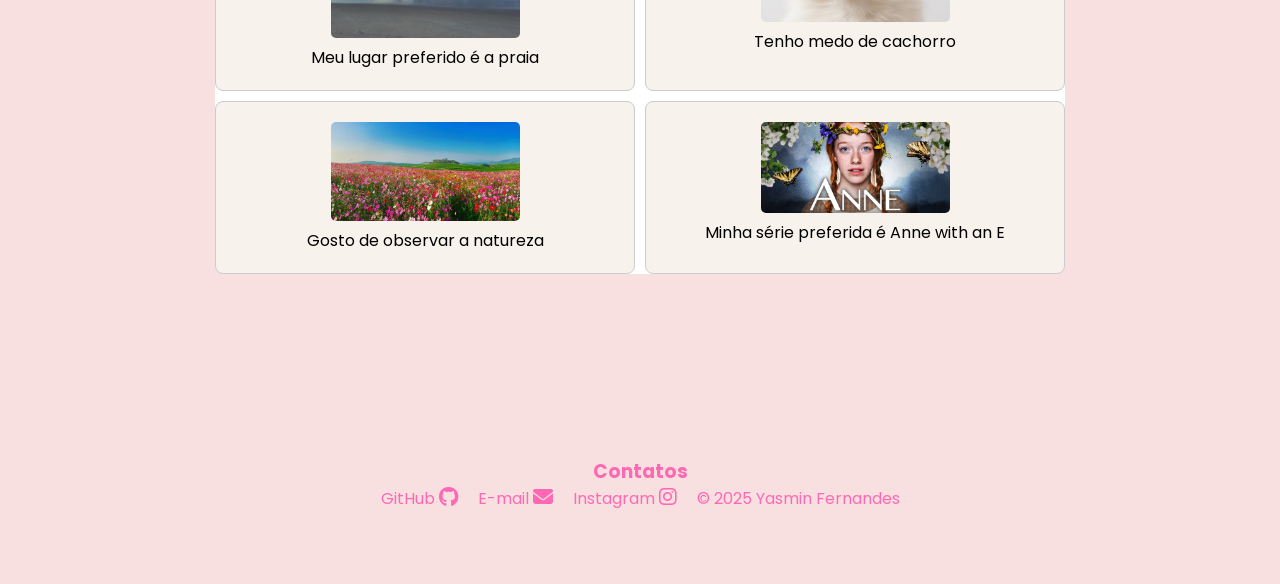
<file: bimestre3/pagina/index.html>
<!DOCTYPE html>
<html lang="pt-BR">
<head>
    <meta charset="UTF-8">
    <meta name="viewport" content="width=device-width, initial-scale=1.0">
    <title>Yasmin Fernandes</title>
    <link rel="stylesheet" href="style.css">
    <link rel="stylesheet" href="../fontawesome/css/all.css">
</head>
<body>
    <header>
        <a href="#hero">
            <img src="imagens/hero - Copia.png" alt="Logo">
        </a>
        <nav>
            <a href="#sobre"><i class="fa-solid fa-person-dress"></i><span>Sobre mim</span></a>
            <a href="#curiosidades"><i class="fas fa-lightbulb"></i><span> curiosidades</span></a>
            <a href="#contato"><i class="fas fa-envelope"></i><span>Contato</span></a>
        </nav>
    </header>
    
    
    <section id="hero" class="hero">
        <div class="content">
            <img src="imagens/hero - Copia.png" alt="Imagem do Hero">

            <h1>Yasmin Fernandes</h1>
            <p>"Que a minha vida seja um reflexo do amor de Deus<br> em tudo o que eu faço"</p>
      
    </section>
    
    <section id="sobre" class="section">
        <h1>Sobre mim</h1>
                <p>Olá, sejam bem-vindos ao meu blog! 
                    Meu nome é Yasmin, tenho 18 anos e moro em Ceará-Mirim/RN. Sou uma pessoa caseira, que ama passar tempo com a família, ir à igreja e maratonar filmes e séries de comédia romântica.
                    Desde pequena, sempre sonhei em viajar pelo mundo, construir uma vida estável, formar uma linda família e, quem sabe, morar pertinho da praia. 
                    Aqui no blog, compartilho um pouco do que gosto e do que me inspira. Fique à vontade para explorar e interagir!</p>
    </section>
    
    <section id="curiosidades" class="section2">
        <h2>Curiosidades</h2>
        <div class="cards-container">
            <div class="cards">
                <div class="card">
                    <img src="imagens/praia.jpg" alt="praia">
                    <p>Meu lugar preferido é a praia</p>
                </div>
                <div class="card">
                    <img src="imagens/cao.jpg" alt="cao">
                    <p>Tenho medo de cachorro</p>
                </div>
                <div class="card">
                    <img src="imagens/natureza.jpg" alt="natureza">
                    <p>Gosto de observar a natureza</p>

                </div>
                <div class="card">
                    <img src="imagens/serie_anne.jpg" alt="serie_anne">
                    <p>Minha série preferida é Anne with an E</p>
                </div>
            </div>
        </div>
    </section>
    
    <footer id="contato">
    <h3>Contatos</h3>
    <div class="footer-info">
        <a href="https://github.com/Yasminsz" target="_blank">GitHub
            <i class="fa-brands fa-github"></i>
        </a>
        <a href="mailto:yasmin.oliveira@escolar.ifrn.edu.br" target="_blank">E-mail
            <i class="fa-solid fa-envelope"></i>
        </a>
        <a href="https://www.instagram.com/yasminf.e?igsh=MXN6Y2YzZW03ZHpwdg==" target="_blank">Instagram
            <i class="fa-brands fa-instagram"></i>
        </a>
        <p>&copy; 2025 Yasmin Fernandes</p>
    
    </div>
</footer>

    
</body>
</html>
</file>
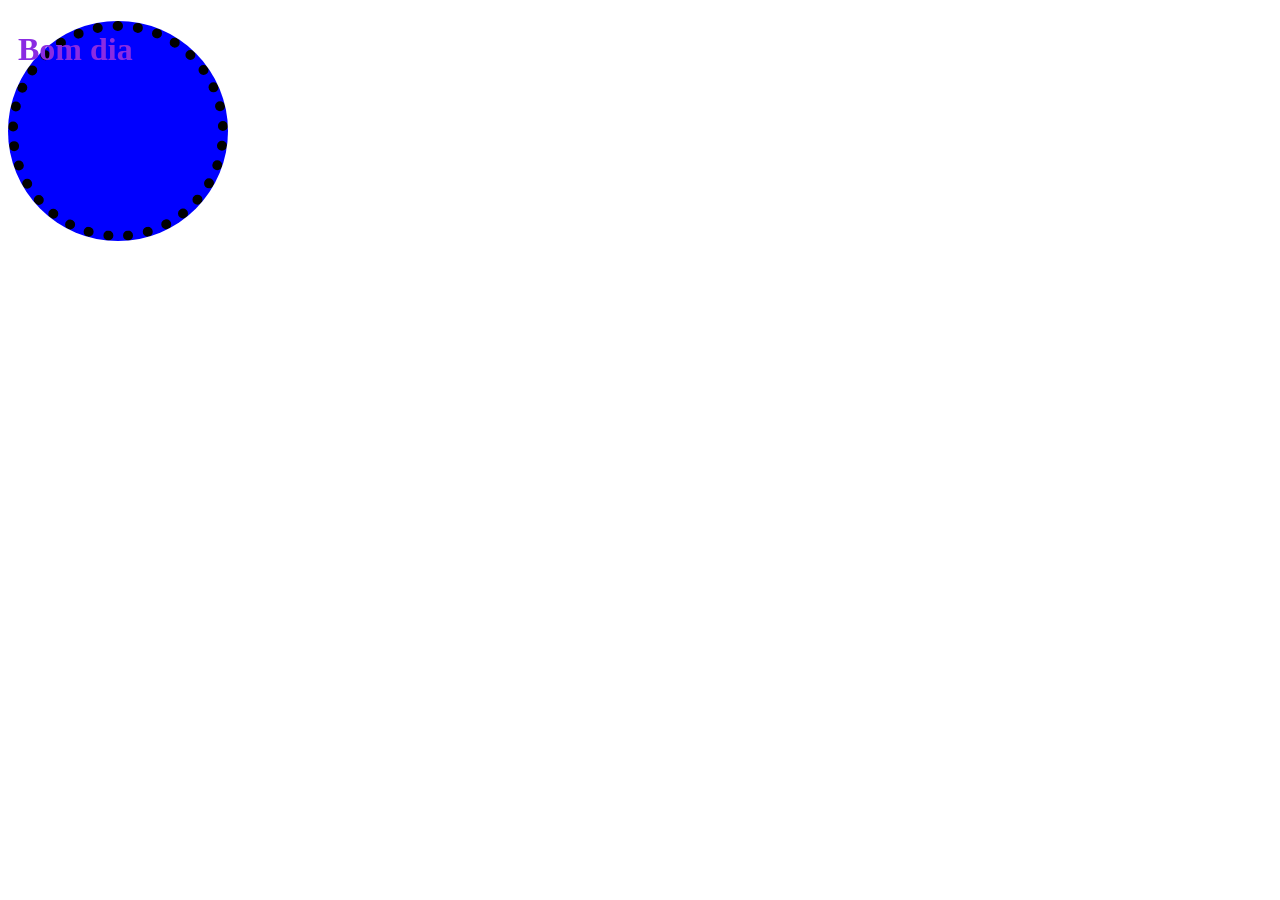
<file: boxmodel.html>
<!DOCTYPE html>
<html lang="en">
<head>
    <meta charset="UTF-8">
    <meta name="viewport" content="width=device-width, initial-scale=1.0">
    <title>Document</title>
</head>
<style>
    h1{
        color:blueviolet;
        background-color: blue;
        height: 200px;
        width: 200px;
        border: 10px dotted black;
        border-radius: 50%;
    }
</style>
<body>
    <h1>Bom dia</h1>
</body>
</html>
</file>
<file: style.css>
body {
    background-color: whitesmoke;
    font-family:'Lucida Sans', 'Lucida Sans Regular', 'Lucida Grande', 'Lucida Sans Unicode', Geneva, Verdana, sans-serif;
}

.bimestre {
    width: 400px;
    height: 200px;
    margin: 10px;
    padding: 2px 10px;
}

.bimImpar {
    background-color: lightgreen;
}

.bimPar {
    background-color: lightsalmon;
}

.logo {
    width: 40px;
    float: left;
    padding-right: 20px;
    margin-left: 15px;
}

a:link,
a:visited {
    color: darkred;
    text-decoration: none;
}
a:hover {
    color: red;
    text-decoration: underline;
}

.ifrn {
    color: rgb(80, 80, 80);
    font-size: small;
}

.titulo {
    width: 400px;
    margin: 40px 0;
    padding: 0px 10px;
    text-align: center;
}

h1 {
    font-size: 30px;
}

.topo {
    width: 400px;
}

/*Cor pricipal (60%)*/
.cor1{
    background-color: #F8E0E0;
    width: 60%;
}


/* Cor secundária (30%) */
.cor2{
    background-color: #F7F2EC;
    width: 30%;

}

/* Cor de destaque (10%) */

.cor3{
    background-color: #FF1493;
    width: 10%;

}
</file>
<file: bimestre1/festivalDeVinho/style.css>
body {
    background-color: #242f44;
    color: white;
      font-family: 'Oswald', sans-serif;
  }
  
  header {
    text-align: center;
    margin-top: 5px;
  }
  
  h1 {
    font-size: 36px;
    padding: 15px;
    color: #8c6b48;
    background-color: white;
  }
  
  h2 {
    font-size: 24px;
    padding: 15px;
    text-transform: uppercase;
  }
  
  h3 {
    font-size: 20px;
    padding: 15px;
    text-transform: uppercase;
    text-align: left;
    margin-left: 20px;
    font-weight: 500;
    line-height: 2.7;
    letter-spacing: 0.8px;
  }
  
  th {
    border: 2px solid #8c6b48;
  }
  
  table {
    text-align: center;
    margin: 20px auto;
  }
  
  td {
    border: 2px solid #8c6b48;
    width: 300px;
  }
  
  footer {
    margin-top: 50px;
    text-align: center;
    position: fixed;
    width: 100%;
    bottom: 5px;
    background-color: #242f44;
    z-index: 5;
  }
  footer h3 {
    display: inline-block;
    font-size: 14px;
    background-color: #242f44;
  }
  
  .container {
    max-width: 940px;
    margin: 0 auto;
    height: 800px;
  }
  
  
  .left {
    width: 150px;
  }
</file>
<file: bimestre2/chaAconchegante/style.css>
* {
    font-family: Arial, Helvetica, sans-serif;
    font-size: 22px; 
    color: seashell;
    background-color: black;
    text-align: center;
    align-items:center;
    margin: 0;
}

h2 {
    font-size: 1.25rem;
}

h4 {
    font-size: 1 rem;
}


nav {
    display: flex;
    position: fixed;
    top: 0;
    right: 0;
    left: 0;
    width: 100%;
    height: 69px;
    border: 1px solid seashell;
    justify-content: space-between;
    align-items: center;
}
nav ul { 
    display: flex;
    justify-content: flex-end;
    text-decoration: underline;
    list-style-type: none;
    padding: 0 10px;
}

nav li {
    padding: 0 10px;
}

nav img {
    margin: 10px;
    height: 50px;
}

.mission {
    background-image: url("resources/img-mission-background.webp");
    background-repeat: no-repeat;
    background-position: center;
    width: auto;
    max-width: 1200px;
    height: 700px;
    margin: 0 auto;
    display: flex;
    align-items: center;
    justify-content: center;
    flex-direction: column;
    padding-top: 69px;
} 

.mission div {
    width: 100%;
    padding: 10px;
    opacity: 0.8;
}



.tea-o-month {
    width: auto;
    max-width: 1000px;
    display:flex;
    flex-direction: column;
    margin: 0 auto;
    padding: 15px 0;

}

.tea-pics {
    display: flex;
    align-items: center;
    justify-content: center;
    flex-wrap: wrap;
    flex-direction: row;
}

.tea-pics img {
    width: 300px;
    height: 200px;
    padding:10px;
}



.Locations {
    margin: 20px auto;
    background-image: url("resources/img-locations-background.jpg");
    background-repeat: no-repeat;
    background-position: center;
    width:auto;
    display: flex;
    justify-content:center;
    align-items: center;
    flex-direction: column;
    max-width: 1200px;
    height: 500px;
}

#special {
    background-color: transparent;
    margin: 20px auto;
    padding-bottom: 15px;
}

.locations-container {
    display: flex;
    justify-content: center;
    align-items: center;
    flex-direction: row;
    background-color: transparent;

}

.locations-info {
    display: flex;
    justify-content: space-around;
    align-items: center;
    flex-direction: column;
    width: auto;
    max-width: 300px;
    min-height: 100%;
    margin: 15px 20px;
    padding: 15px 40px;
    background-color: black;
    opacity: 0.8;
}

.locations-info p,
.locations-info h3 {
    margin: 10px auto;
}



footer div {
    height: 200px;
    display: flex;
    justify-content: space-between;
    flex-direction: column;
}

#copyright {
    text-align: left;
    padding: 20px;
}
</file>
<file: bimestre2/paginaPessoal/style.css>
@import url('https://fonts.googleapis.com/css2?family=Poppins:ital,wght@0,100;0,200;0,300;0,400;0,500;0,600;0,700;0,800;0,900;1,100;1,200;1,300;1,400;1,500;1,600;1,700;1,800;1,900&display=swap');
* {
    margin: 0;
    padding: 0;
    box-sizing: border-box;
    font-family: "Poppins", serif;
}
body{
    background-color: #F8E0E0;
}

.interface {
    width: 80%; 
    margin: 0 auto; 
    text-align: center;
    background-color: #fff; 
    padding: 20px; 
    border-radius: 8px; 
    box-shadow: 0 0 10px rgba(0, 0, 0, 0.1); 
}

header {
    text-align: center;
    width: 100%;
    background-color: #fff; 
    padding: 20px 0; 
    border-radius: 0; 
    box-shadow: none; 
}

header .menu-desktop a{

    display: inline-block;
    margin: 0 60px;
    color: hotpink;
    text-decoration: none;
    transition: .2s;

}

.menu-desktop nav a:hover{
    transform: scale(1.05)
}
.menu-desktop nav h1{
    font-size: 50px;
    color: hotpink;
    text-align: center;
    font-weight:  300;
}


section.hero-site{
    height: 100vh;
    background-image: url(imagens/hero.png);
    background-repeat: no-repeat;
    background-size: cover;
    background-position: center;
    color: hotpink;

}

.hero-site .interface{
    align-items: center;
    height: 100%;
}

.hero-site .txt-hero{
    padding: 200px;
}

.hero-site .txt-hero h1{
    font-size: 4em;
    line-height: 70px;
    font-weight:  300;
    padding-bottom: 20px;
}

.hero-site .txt-hero h1 span{
    display: block;
}

.hero-site .txt-hero p{
    font-size: 20px;
    font-weight: 300;
    padding-bottom: 20px;

}

.hero-site button{
    width: 220px;
    height: 60px;
    font-size: 20px;
    background-color: hotpink;
    border: 2px solid #F7F2EC;
    color: #F7F2EC;
    transition: .5s;
}

.hero-site button:hover{
    transform: scale(1.1);
}


.sobre{
    padding: 80px 0;
}
.sobre .txt-sobre h1{
    font-size: 30px;
    color: hotpink;
    
}
.sobre .txt-sobre p{
    padding-top: 10px;
    font-size: 1.2em; 
    color: #555; 
    line-height: 1.8;
    margin-bottom: 20px;
}
.card h1{
    color: hotpink;
    padding-top: 20px;
    font-size: 30px;
}
.card .card-container{
    text-align: center;
    display: inline-block;
    vertical-align: top;
    margin: 10px;
    background-color: #F7F2EC;
    width: 300px;
    height: 250px;
    border-radius: 10px;

}
.card .card-container .img-card img{
    width: 100%;
    height: 180px;
    border-top-left-radius: 10px;
    border-top-right-radius: 10px;
    object-fit: cover;

}

.card .card-container .txt-card{
    padding: 10px;
    font-size: 0.9em; 
    color: #555; 

}

.tabela {
    width: 100%;
    padding: 90px 0; 
    text-align: center; 
}

.tabela .txt-tabela {
    width: 80%; 
    margin: 0 auto; 
    border-collapse: collapse;
}

td, th {
    padding: 20px;
    border: 2px solid hotpink;
    font-size: 1.2em;
    color: #555;
    text-align: center; 
}

.tabela h2 {
    color: hotpink;
    padding-bottom: 30px;
    text-align: center;
}


.causos{
    padding: 10px;
    padding-bottom: 100px;
}
.causos h2{
    color: hotpink;
    padding-bottom: 30px;

}
.causos p{
    font-size: 1.2em; 
    color: #555; 
    margin: 10px 0; 
    padding-left: 20px; 
    position: relative; 

}


.habilidades {
    background-color: #f4f4f4; 
    padding: 20px 0; 
    margin: 30px 0; 
}

.interface h2 {
    color: hotpink;
    font-size: 1.8em; 
    margin-bottom: 20px; 
}

.interface ul {
    list-style-type: none; 
    padding: 0; 

}

.interface li {
    font-size: 1.2em; 
    color: #555; 
    margin: 10px 0; 
    padding-left: 20px; 
    position: relative; 
    display: block;
    text-align: center;
}


#contatos {
    padding: 30px 0; 
    text-align: center; 
}

#contatos h2 {
    font-size: 1.8em;
    color: hotpink;
    margin-bottom: 20px; 
}

#contatos a {
    display: block; 
    font-size: 1.2em;
    color: hotpink;
    text-decoration: none;
    margin: 10px 0; 
    transition: 0.3s; 
}

#contatos a:hover {
    transform: scale(1.05)
}


footer {
    padding: 20px 0;
    text-align: center; 
    margin-top: 20px; 
}

footer p {
    font-size: 1em;
    color: hotpink;
}
</file>
<file: bimestre3/pagina/style.css>
@import url('https://fonts.googleapis.com/css2?family=Poppins:ital,wght@0,100;0,200;0,300;0,400;0,500;0,600;0,700;0,800;0,900;1,100;1,200;1,300;1,400;1,500;1,600;1,700;1,800;1,900&display=swap');

* { font-family: "Poppins",sans-serif;
    margin: 0; 
    padding: 0; 
    box-sizing: border-box; }
body { font-family: "Poppins",Arial, sans-serif; 
    display: grid; 
    grid-template-columns: repeat(12, 1fr);
    gap: 10px;
    background-color: #F8E0E0;
 }
 header {
    grid-column: span 12;
    display: flex; 
    justify-content: space-between;
    align-items: center; 
    padding: 10px; 
    height: 100px;
    background: #fff;
    position: fixed;
    top: 0;
    width: 100%;
    z-index: 1000;
    font-family: "Poppins", serif;

  }

header img { height: 60px;
border-radius: 50%; }
nav a {
    margin-left: 20px; 
    text-decoration: none; 
    color: hotpink; 
    font-weight: bold; 
  }
nav a i { margin-right: 5px; }
.hero {
    grid-column: span 12;
    display: flex;
    align-items: center;
    justify-content: center;
    text-align: center;
    height: 100vh;
    padding: 20px;
    background: #F8E0E0;
    margin-top: 100px;
}
.hero img { max-width: 300px; }
.hero p{
    color: hotpink;
    
}

.section {
    grid-column: 3 / span 8; 
    margin-top: 100px; 
    text-align: center; 
    background-color: #Fff;
    padding: 20px; 
    border-radius: 20px;

    
}
.section2{
    background-color: #fff;
    border-radius: 20px;
}
h1{
    color: hotpink;
}


.section h1, h2 {
    text-align: left; 
    color: hotpink;
}

#curiosidades {
    grid-column: 3 / span 8; 
    margin-top: 100px;
}

#curiosidades h2 {
    text-align: left; 
}

.cards {
    display: grid;
    grid-template-columns: repeat(12, 1fr);
    gap: 10px;
    margin-top: 20px;
}

.card {
    grid-column: span 6; 
    padding: 20px;
    border: 1px solid #ccc;
    text-align: center;
    background: #Fff;
    border-radius: 8px;
    background-color: #F7F2EC;
    width: 100%;

}

.card img {
    max-width: 50%;
    height: auto;
    border-radius: 5px;
}
.card p{
    text-align: center; 


}

footer {
grid-column: span 12;
width: 100%;
height: 200px; 
background-color:#F8E0E0 ;
color: hotpink;
text-align: center;
padding: 20px;
margin-top: 100px;
display: flex;
flex-direction: column;
justify-content: center;
align-items: center;
}

.footer-info {
display: flex;
flex-wrap: wrap;
justify-content: center;
gap: 20px;
}
.footer-info a {
color: hotpink; 
text-decoration: none; 
}



.footer-info p {
display: flex;
align-items: center;
gap: 10px; 
}

.footer-info i {
font-size: 20px;
}

@media screen and (max-width: 390px) {
    body {
        grid-template-columns: repeat(4, 1fr);
        background-color: #F8E0E0;
        
    }

    header {
        grid-column: span 4;
        width: 90%;
        height: 100px;
        border-radius: 15px;
        position: fixed;
        bottom: 0;
        top: auto;
        display: flex;
        justify-content: center; 
        align-items: center;
        padding: 10px;
        background: #fff;
        z-index: 1000;
        margin: 20px;
    }
    
    header nav a {
        text-decoration: none;
        display: inline-flex; 
        justify-content: center;
        align-items: center;
        padding: 10px;
    }
    
    header nav a span {
        display: none;
    }
    
    header nav a i {
        align-items: center;
        font-size: 24px; 
        
    }
    
    
    .hero {
        grid-column: span 4;
        width: 100%;
        min-height: 100vh; 
        display: flex;
        flex-direction: column;
        align-items: center;
        justify-content: flex-start; 
        text-align: center;
        padding: 20px;
        margin: 0; 
        position: relative; 
    }
    

    .hero img {
        order: -1; 
        max-width: 80%;
        margin-bottom: 20px;
        margin-top: 0; 
    }
    

    .hero h1, .hero p {
        color: hotpink;
    }

    /* SOBRE MIM */
    .section {
        grid-column: span 4;
        margin-top: 100px;
        text-align: center;
    }

    .section2{
        grid-column: span 4;
        margin-top: 100px;
        text-align: center;
        min-height: 100vh; 
        margin-bottom: 100px;
        background-color: #fff;
        border-radius: 30px;

    }
    #curiosidades {
        grid-column: span 4;
        margin-top: 100px;
        text-align: center;
    }
    #curiosidades h2 {
        text-align: center;
    }

    .cards {
        display: grid;
        grid-template-columns: repeat(4, 1fr);
        gap: 10px;

       
    }

    .card {
        grid-column: span 4;
        padding: 20px;
        text-align: center;
        background: #F7F2EC;
        border-radius: 8px;
    }

    .card img {
        max-width: 80%;
        height: auto;
        border-radius: 5px;

    }

    /* FOOTER */
    footer {
        grid-column: span 4;
        width: 100%;
        height: 200px;
        background-color: #F8E0E0;

        color: hotpink;
        text-align: center;
        padding: 20px;
        margin-top: 100px;
        display: flex;
        flex-direction: column;
        justify-content: center;
        align-items: center;
        padding-bottom: 140px; 
    
    }

    .footer-info {
        display: flex;
        flex-wrap: wrap;
        justify-content: center;
        gap: 10px;
        
    }

    .footer-info a {
        color: hotpink;
        text-decoration: none;
    }

    .footer-info i {
        font-size: 20px;
        margin-right: 5px;
    }
}
</file>
